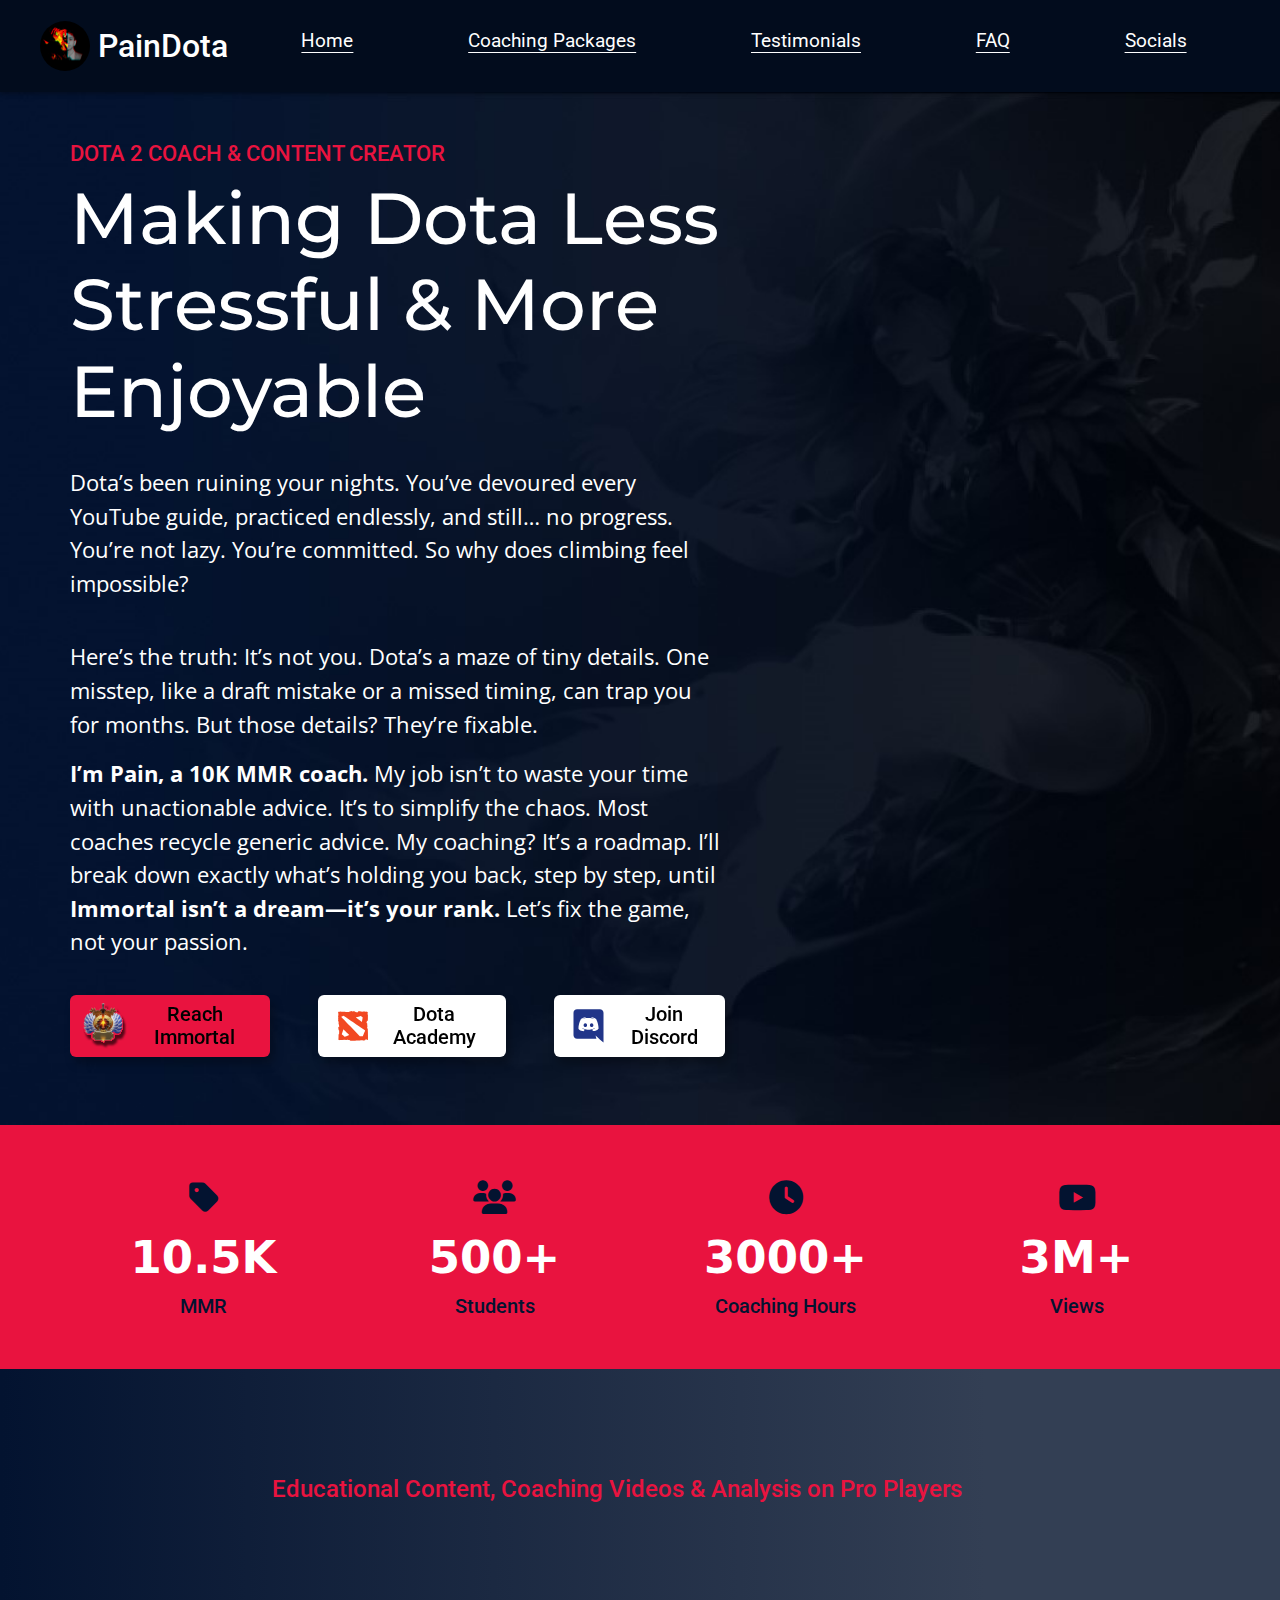
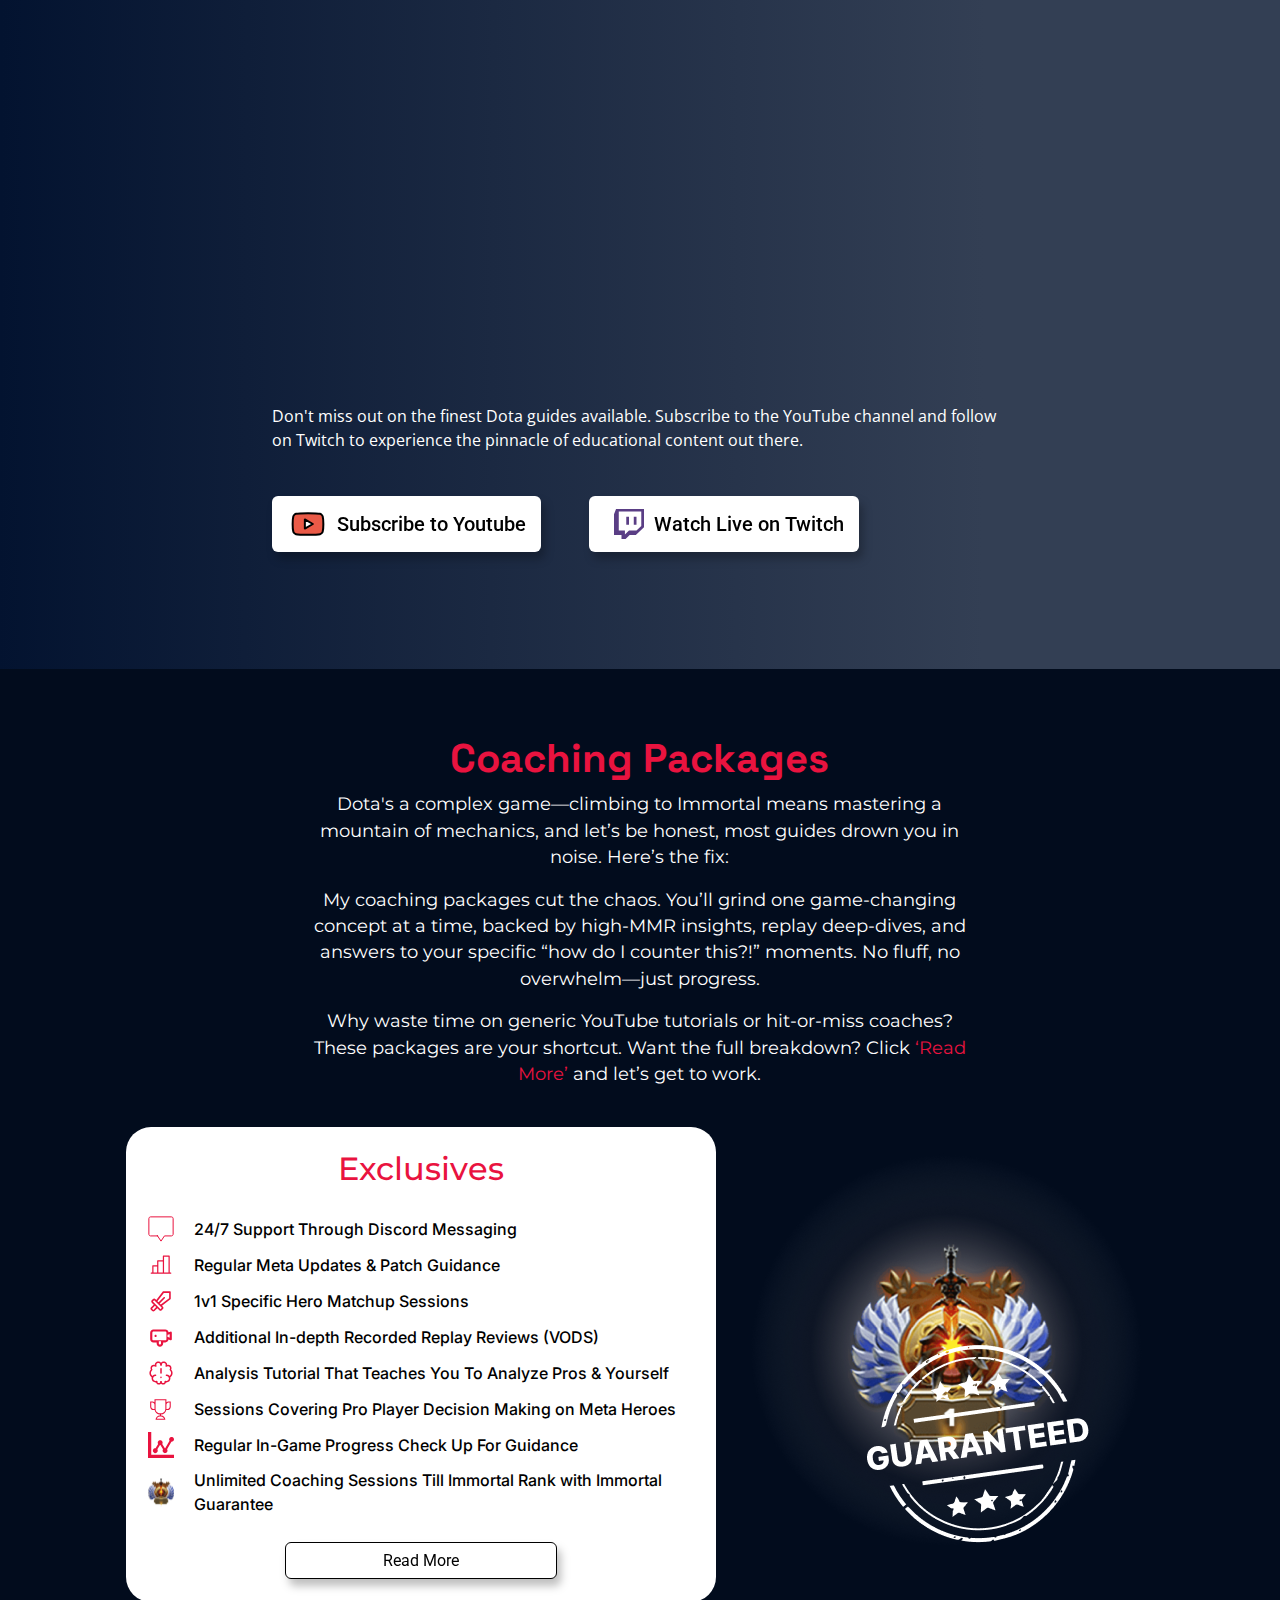
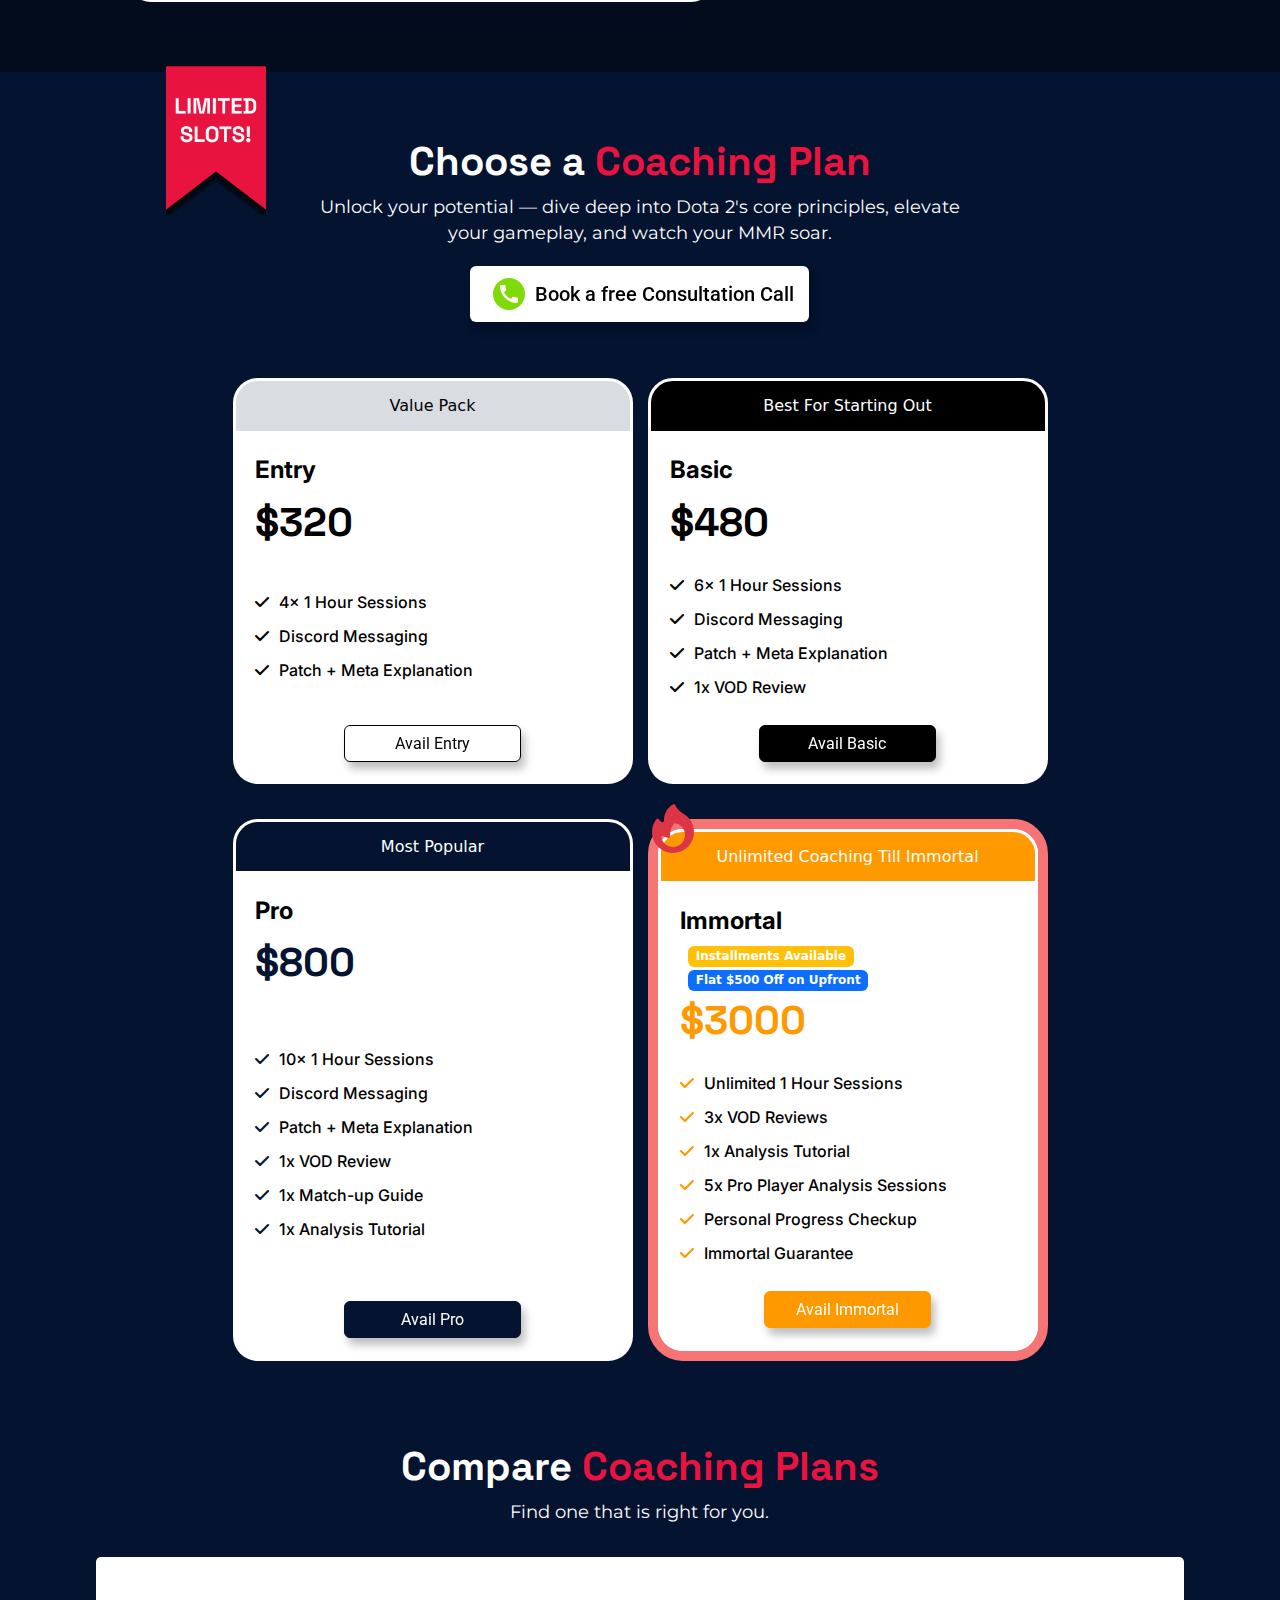
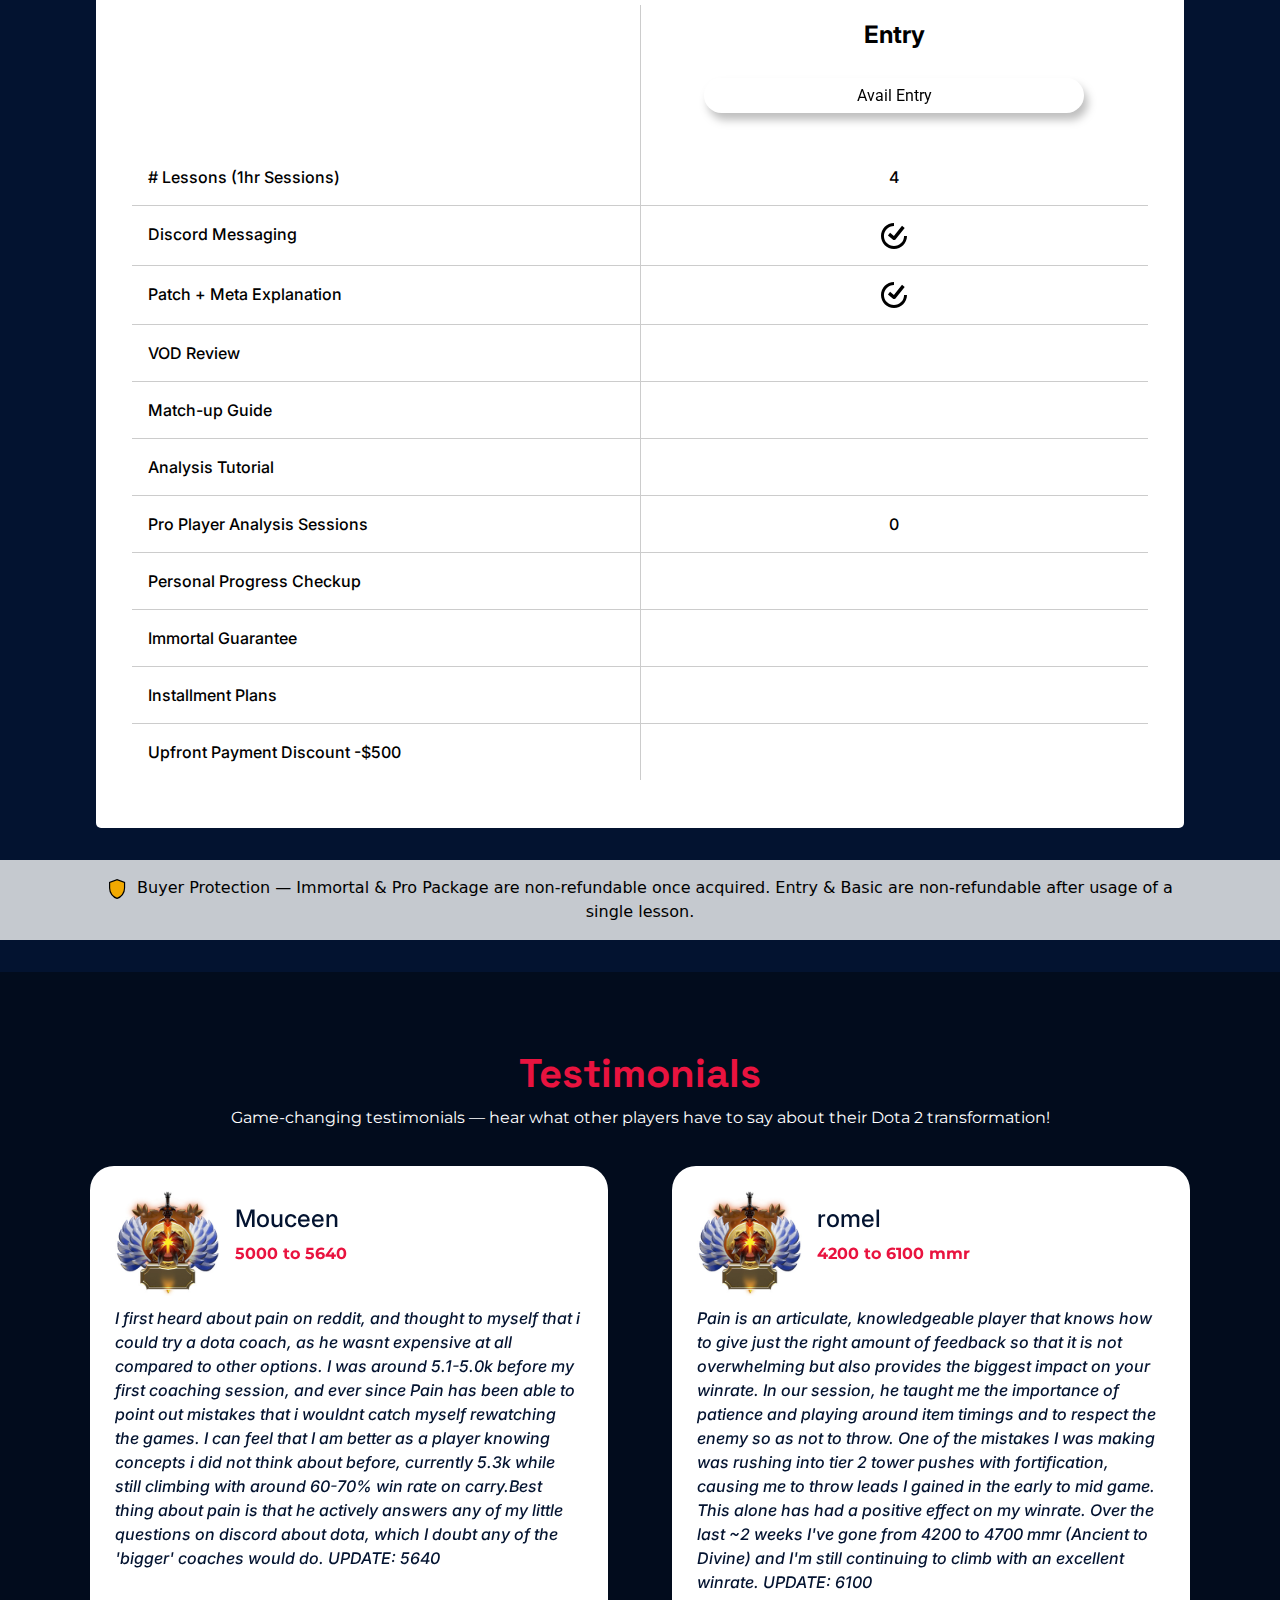
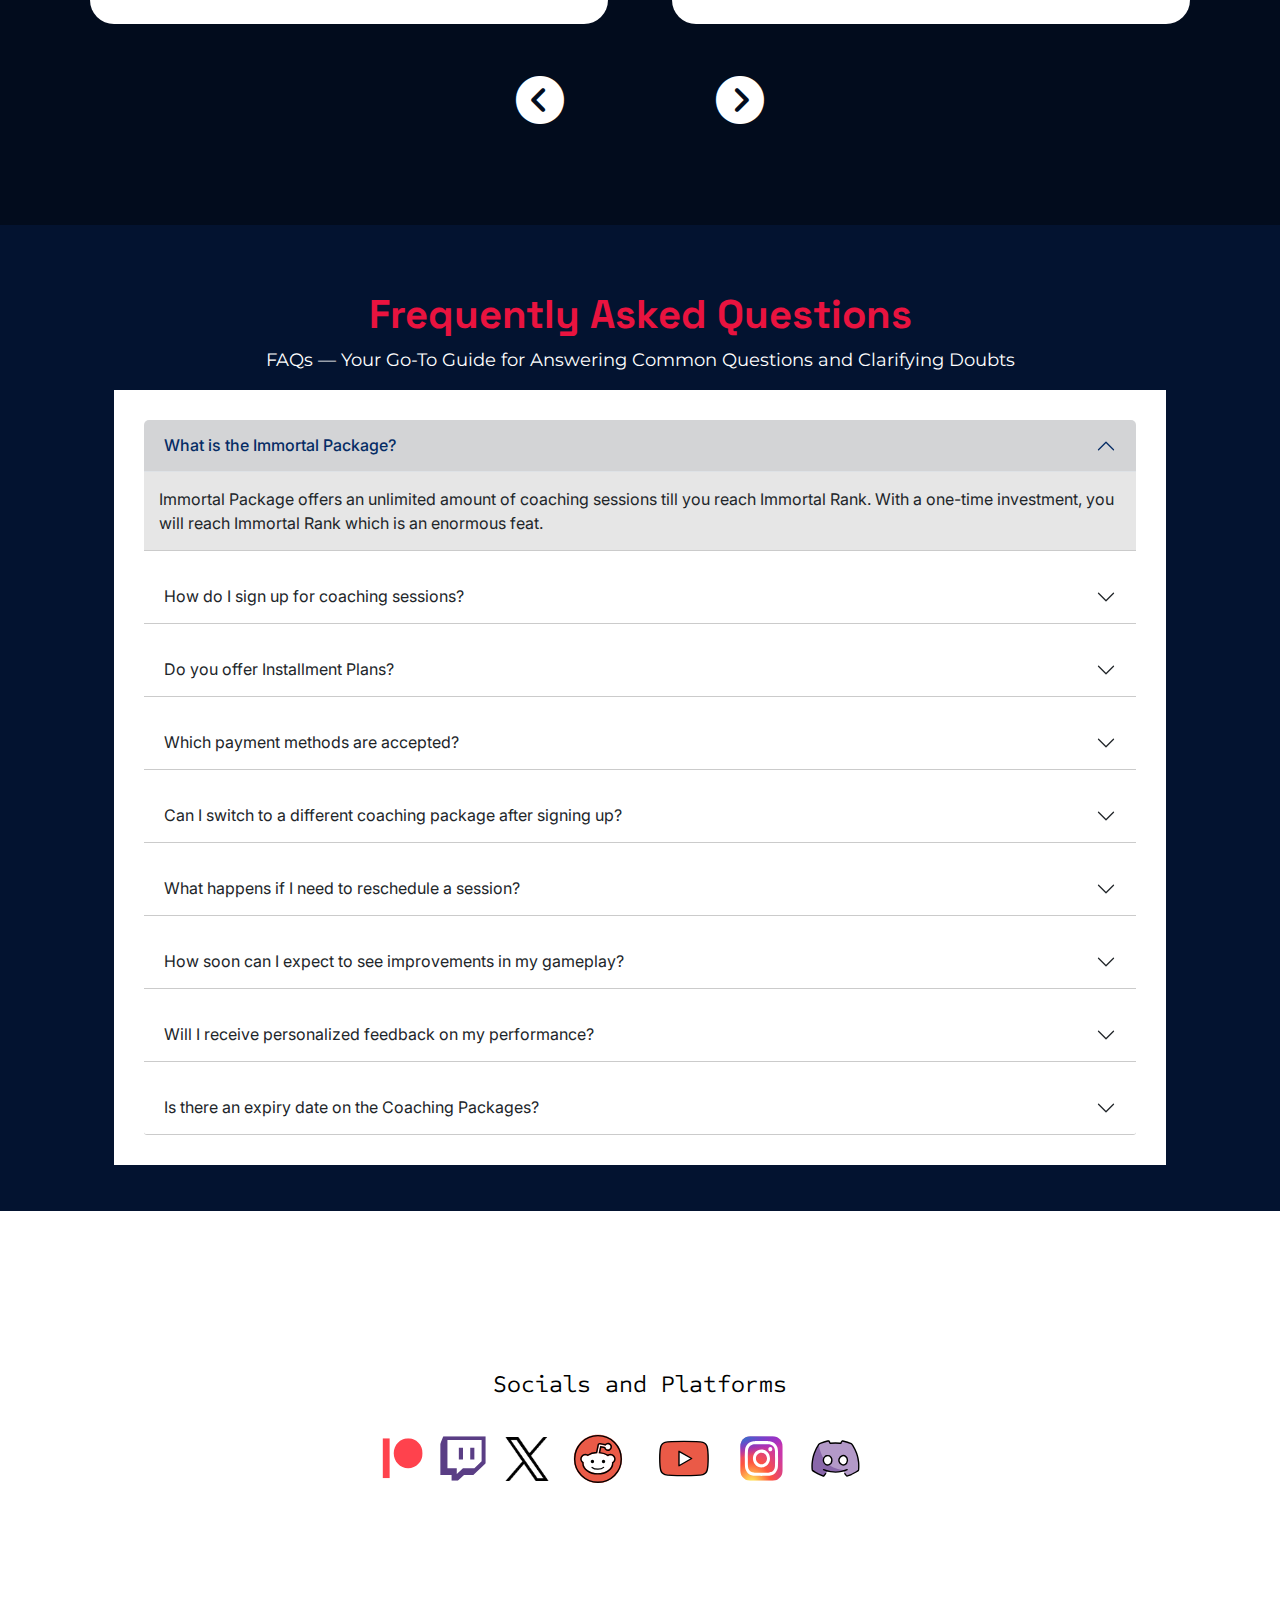
<file: index.html>
<!DOCTYPE html>
<html lang="en">

<head>
<!-- Google tag (gtag.js) -->
<script async src="https://www.googletagmanager.com/gtag/js?id=G-C5ECHK75P1"></script>
<script>
  window.dataLayer = window.dataLayer || [];
  function gtag(){dataLayer.push(arguments);}
  gtag('js', new Date());

  gtag('config', 'G-C5ECHK75P1');
</script>
    <meta charset="UTF-8">
    <meta name="viewport" content="width=device-width, initial-scale=1.0">
    <meta http-equiv="X-UA-Compatible" content="ie=edge">
    <title>Pain Dota</title>
    <link rel="icon" type="image/png" href="/images/favicon.png">

    <link href="https://cdn.jsdelivr.net/npm/bootstrap@5.3.3/dist/css/bootstrap.min.css" rel="stylesheet"
        integrity="sha384-QWTKZyjpPEjISv5WaRU9OFeRpok6YctnYmDr5pNlyT2bRjXh0JMhjY6hW+ALEwIH" crossorigin="anonymous">
    <link href="https://cdnjs.cloudflare.com/ajax/libs/font-awesome/6.5.2/css/all.min.css" rel="stylesheet">
    <link rel="stylesheet" href="css/button.css">
    <link rel="stylesheet" href="css/variables.css">
    <link rel="stylesheet" href="css/navbar.css">
    <link rel="stylesheet" href="css/hero.css">
    <link rel="stylesheet" href="css/stats.css">
    <link rel="stylesheet" href="css/video.css">
    <link rel="stylesheet" href="css/coaching-planning.css">
    <link rel="stylesheet" href="css/testimonial.css">
    <link rel="stylesheet" href="css/footer.css">
    <link rel="stylesheet" href="css/card.css">
    <link rel="stylesheet" href="css/comparison-grid.css">
    <link rel="stylesheet" href="css/faq.css">
    <link rel="stylesheet" href="css/main.css">
    <link rel="stylesheet" href="css/fonts.css">
    <link rel="stylesheet" href="css/immortal.css">

    <script src="https://cdn.jsdelivr.net/npm/bootstrap@5.3.3/dist/js/bootstrap.bundle.min.js"
        integrity="sha384-YvpcrYf0tY3lHB60NNkmXc5s9fDVZLESaAA55NDzOxhy9GkcIdslK1eN7N6jIeHz"
        crossorigin="anonymous"></script>

    <script src="js/navbar.js"></script>

    <script src="js/data.js"></script>
    <script src="js/stats.js"></script>
    <script src="js/video.js"></script>
    <script src="js/alert.js"></script>
    <script src="js/faq.js"></script>
    <script src="js/testimonial.js"></script>
    <script src="js/coaching-packages.js"></script>
    <script src="js/comparison-fill.js"></script>
    <script src="js/training-plans.js"></script>
    <script src="js/comparison-grid.js"></script>

    <script defer src="https://cloud.umami.is/script.js"
        data-website-id="62909a14-786a-45e5-a988-2f7b253adde0"></script>
</head>

<body>
    <!-- Alert Box Section -->
    <section id="alert-section">
        <div id="dynamicAlert" class="alert alert-dismissible fade show sale-alert" role="alert" style="display: none;">
            <strong id="dynamicAlertTitle" class="alert-heading">Default Title</strong>
            <span id="dynamicAlertMessage" class="alert-message">Default message goes here.</span>
            <button type="button" class="btn-close" data-bs-dismiss="alert" aria-label="Close"></button>
        </div>
    </section>

    <!-- NAV -->
    <nav class="navbar navbar-expand-lg bg-body-tertiary bg-dark" data-bs-theme="dark">
        <div class="container-fluid p-2">
            <a class="navbar-brand" href="#">
                <img src="images/logo.png" class="logo" alt="PainDota"> PainDota
            </a>
            <button class="navbar-toggler" type="button" data-bs-toggle="collapse"
                data-bs-target="#navbarSupportedContent" aria-controls="navbarSupportedContent" aria-expanded="false"
                aria-label="Toggle navigation">
                <span class="navbar-toggler-icon"></span>
            </button>
            <div class="collapse navbar-collapse" id="navbarSupportedContent">
                <ul class="navbar-nav me-auto mb-2 mb-lg-0">
                    <li class="nav-item">
                        <a class="nav-link" aria-current="page" href="#hero-section"><i class="fas fa-home"></i>
                            Home</a>
                    </li>
                    <li class="nav-item">
                        <a class="nav-link" href="#coaching-section"><i class="fas fa-user-tie"></i> Coaching
                            Packages</a>
                    </li>
                    <!-- <li class="nav-item">
                        <a class="nav-link" href="#training-section"><i class="fas fa-graduation-cap"></i> Training
                            Plans</a>
                    </li> -->
                    <li class="nav-item">
                        <a class="nav-link" href="#testimonial-section"><i class="fas fa-comments"></i> Testimonials</a>
                    </li>
                    <li class="nav-item">
                        <a class="nav-link" href="#faq-section"><i class="fas fa-question-circle"></i> FAQ</a>
                    </li>
                    <li class="nav-item">
                        <a class="nav-link" href="#footer"><i class="fas fa-share-alt"></i> Socials</a>
                    </li>
                </ul>
            </div>
        </div>
    </nav>

    <!-- Hero Section -->
    <section id="hero-section">
        <div class="container">
            <div class="row align-items-center">
                <div class="col-xs-12 col-md-7">
                    <div class="hero-section__text-section">
                        <h2 class="roboto-medium">DOTA 2 COACH & CONTENT CREATOR</h2>
                        <h1 class="montserrat-medium p-0">Making Dota Less Stressful & More Enjoyable</h1>
                        <p class="open-sans-body py-4">

                            Dota’s been ruining your nights. You’ve devoured every YouTube guide, practiced endlessly,
                            and still… no progress.
                            You’re not lazy. You’re committed. So why does climbing feel impossible?

                        </p>
                        <p class="open-sans-body">Here’s the truth: It’s not you. Dota’s a maze of tiny details. One
                            misstep, like a draft mistake or a missed timing, can trap you for months.
                            But those details? They’re fixable.

                        </p>
                        <p class="open-sans-body">

                            <bold class="fw-bold">I’m Pain, a 10K MMR coach.</bold> My job isn’t to waste your time with
                            unactionable advice. It’s to simplify the chaos. Most coaches recycle generic advice. My
                            coaching? It’s a roadmap.

                            I’ll break down exactly what’s holding you back, step by step, until <bold class="fw-bold">
                                Immortal isn’t a dream—it’s your rank. </bold>
                            Let’s fix the game, not your passion.
                        </p>
                        <div class="hero-section__buttons btn-space-bw">
                            <a href="#coaching-packages-section" class="text-decoration-none">
                                <button class="btn-custom btn-immortal">
                                    <div class="btn-custom-icon">
                                        <img src="images/icons/immortal.svg" alt="Teach Icon">
                                    </div>
                                    Reach Immortal
                                </button>
                            </a>
                            <a href="https://www.skool.com/dota-academy-3470" target="_blank"
                                class="text-decoration-none">
                                <button class="btn-custom roboto-regular">
                                    <div class="btn-custom-icon">
                                        <img src="images/icons/simple-icons_dota2.svg" alt="Discord Icon">
                                    </div>
                                    Dota Academy
                                </button>
                            </a>
                            <a href="https://discord.gg/tGK9dve2cD" target="_blank" class="text-decoration-none">
                                <button class="btn-custom roboto-regular">
                                    <div class="btn-custom-icon">
                                        <img src="images/icons/ant-design_discord-filled.svg" alt="Discord Icon">
                                    </div>
                                    Join Discord
                                </button>
                            </a>
                        </div>
                    </div>
                </div>
            </div>
        </div>
    </section>

    <!-- Stats Section -->
    <section id="stats-section">
        <div class="container">
            <div class="row">
                <div class="col-md-3 col-sm-6">
                    <!-- Each stat occupies 3 columns on medium and large screens, and 6 columns on small screens -->
                    <div class="stats-section__stat">
                        <div class="stats-section__stat-icon"><i class="fa fa-tag" aria-hidden="true"></i></div>
                        <div class="stats-section__stat-value roboto-bold" id="mmr"></div>
                        <div class="stats-section__stat-label roboto-medium">MMR</div>
                    </div>
                </div>
                <div class="col-md-3 col-sm-6">
                    <div class="stats-section__stat">
                        <div class="stats-section__stat-icon"><i class="fa fa-users" aria-hidden="true"></i></div>
                        <div class="stats-section__stat-value roboto-bold" id="students"></div>
                        <div class="stats-section__stat-label roboto-medium">Students</div>
                    </div>
                </div>
                <div class="col-md-3 col-sm-6">
                    <div class="stats-section__stat">
                        <div class="stats-section__stat-icon"><i class="fa-solid fa-clock"></i></div>
                        <div class="stats-section__stat-value roboto-bold" id="coaching-hrs"></div>
                        <div class="stats-section__stat-label roboto-medium">Coaching Hours</div>
                    </div>
                </div>
                <div class="col-md-3 col-sm-6">
                    <div class="stats-section__stat">
                        <div class="stats-section__stat-icon"><i class="fa-brands fa-youtube"></i></div>
                        <div class="stats-section__stat-value roboto-bold" id="views"></div>
                        <div class="stats-section__stat-label roboto-medium">Views</div>
                    </div>
                </div>
            </div>
        </div>
    </section>

    <!-- Video Section -->
    <section id="video-section">
        <div class="container">
            <div class="row video-section__text-section py-5">
                <h2 class="roboto-medium col-lg-8 offset-lg-2 py-2">Educational Content, Coaching Videos & Analysis on
                    Pro Players</h2>
                <div class="col-md-8 col-xs-12 video-section__yt-embed col-lg-8 offset-lg-2 iframe-container">
                    <iframe id="youtube-video" src="" title="YouTube video player" frameborder="0"
                        allow="accelerometer; autoplay; clipboard-write; encrypted-media; gyroscope; picture-in-picture; web-share"
                        referrerpolicy="strict-origin-when-cross-origin" allowfullscreen></iframe>
                </div>
                <p class="open-sans-body col-lg-8 offset-lg-2 py-2">Don't miss out on the finest Dota guides available.
                    Subscribe to the YouTube channel and follow on Twitch to experience the pinnacle of educational
                    content out there.</p>
                <div class="hero-section__buttons video-section__buttons  btn-space-bw col-lg-8 offset-lg-2">
                    <a href="https://www.youtube.com/c/paindota" target="_blank" class="text-decoration-none">
                        <button class="btn-custom">
                            <div class="btn-custom-icon">
                                <img src="images/icons/openmoji_youtube.svg" alt="Reddit Icon">
                            </div>
                            Subscribe to Youtube
                        </button>
                    </a>
                    <a href="https://www.twitch.tv/painndota" target="_blank" class="text-decoration-none">
                        <button class="btn-custom">
                            <div class="btn-custom-icon">
                                <img src="images/icons/logos_twitch.svg" alt="Twitch Icon">
                            </div>
                            Watch Live on Twitch
                        </button>
                    </a>
                </div>
            </div>
        </div>
    </section>

    <!-- coaching Section -->
    <section id="coaching-section">
        <div class="container">
            <div class="row coaching-section__row">
                <div class="col-md-8 offset-md-2 coaching-section__description">
                    <h1 class="space-grotesk-notice"><span>Coaching Packages</span></h1>
                    <p class="montserrat-body">Dota's a complex game—climbing to Immortal means mastering a mountain of
                        mechanics,
                        and let’s be honest, most guides drown you in noise. Here’s the fix:</p>
                    <p class="montserrat-body">My coaching packages cut the chaos. You’ll grind one game-changing
                        concept at a time,
                        backed by high-MMR insights, replay deep-dives, and answers to your specific “how do I counter
                        this?!” moments. No fluff, no overwhelm—just progress.
                    </p>
                    <p class="montserrat-body">Why waste time on generic YouTube tutorials or hit-or-miss coaches? These
                        packages are your shortcut.
                        Want the full breakdown? Click <span>‘Read More’</span> and let’s get to work.


                        <!-- <a href="html/coaching.html" target="_blank"><span>read more...</span></a> -->
                    </p>
                </div>
            </div>

            <div class="row py-4">
                <div class="col-md-7">
                    <div class="coaching-card inter-body-medium coaching-card">
                        <h2 class="montserrat-medium" id="services-heading"><span>Exclusives</span></h2>
                        <ul>
                            <li>
                                <img src="images/icons/exclusives/teenyicons_message-outline.svg" alt="Teach Icon">
                                <span>24/7 Support Through Discord Messaging</span>
                            </li>
                            <li>
                                <img src="images/icons/exclusives/ph_chart-bar-light.svg" alt="Teach Icon">
                                <span>Regular Meta Updates & Patch Guidance</span>
                            </li>
                            <li>
                                <img src="images/icons/exclusives/ph_sword.svg" alt="Teach Icon">
                                <span>1v1 Specific Hero Matchup Sessions</span>
                            </li>
                            <li>
                                <img src="images/icons/exclusives/typcn_video-outline.svg" alt="Teach Icon">
                                <span>Additional In-depth Recorded Replay Reviews (VODS)</span>
                            </li>
                            <li>
                                <img src="images/icons/exclusives/iconoir_brain-warning.svg" alt="Teach Icon">
                                <span>Analysis Tutorial That Teaches You To Analyze Pros & Yourself</span>
                            </li>
                            <li>
                                <img src="images/icons/exclusives/mdi-light_trophy.svg" alt="Teach Icon">
                                <span> Sessions Covering Pro Player Decision Making on Meta Heroes </span>
                            </li>
                            <li>
                                <img src="images/icons/exclusives/icomoon-free_stats-dots.svg" alt="Teach Icon">
                                <span>Regular In-Game Progress Check Up For Guidance</span>
                            </li>
                            <li>
                                <img src="images/icons/exclusives/immortal.svg" alt="Teach Icon">
                                <span>Unlimited Coaching Sessions Till Immortal Rank with Immortal Guarantee</span>
                            </li>
                        </ul>

                        <a href="html/coaching.html" target="_blank" class="text-decoration-none">
                            <div class="coaching-card__button-container">
                                <button class="btn-custom">Read More</button>
                            </div>
                        </a>

                    </div>
                </div>
                <div class="col-md-5">
                    <div class="coaching-section__guarantee-section vertical-center">
                        <img src="images/badges/immortal-guaranteed.png">
                        <div class="coaching-section__guarantee-description">
                        </div>
                    </div>
                </div>
            </div>
    </section>

    <!-- coaching packages Section -->
    <Section id="coaching-packages-section">
        <div class="'ribbon-contain">
            <div class="ribbon"></div>
        </div>
        <div class="container">
            <div class="row coaching-section__row hero-section__buttons">
                <div class="col-md-8 offset-md-2 coaching-section__description">
                    <h1 class="space-grotesk-notice">Choose a <span>Coaching Plan</span></h1>
                    <p class="montserrat-body">Unlock your potential — dive deep into Dota 2's core principles, elevate
                        your gameplay, and watch your MMR soar.
                        <br><a href="https://calendly.com/paindotafree/30min" target="_blank" class="text-decoration-none">
                            <button class="btn-custom roboto-regular">
                                <div class="btn-custom-icon">
                                    <img src="images/icons/ic_baseline-call.svg" alt="Discord Icon">
                                </div>
                                Book a free Consultation Call
                            </button>
                        </a>
                    </p>

                </div>
            </div>

            <div class="row justify-content-center">
                <div class="custom-col col-md-6 col-xxl-3 col-sm-6" id="coaching-entry"></div>
                <div class="custom-col col-md-6 col-xxl-3 col-sm-6" id="coaching-basic"></div>
                <div class="custom-col col-md-6 col-xxl-3 col-sm-6" id="coaching-pro"></div>
                <div class="custom-col col-md-6 col-xxl-3 col-sm-6 popular" id="coaching-immortal"></div>
                <!-- <div class="custom-col col-md-6 col-xxl-3 col-sm-6 popular-2" id="coaching-immortal-plus"></div> -->
            </div>

        </div>
    </Section>

    <section id="comparison-grid">
        <div class="container">
            <!-- Description Section -->
            <div class="row coaching-section__row">
                <div class="col-md-8 offset-md-2 coaching-section__description">
                    <h1 class="space-grotesk-notice">Compare <span>Coaching Plans</span></h1>
                    <p class="montserrat-body">Find one that is right for you.</p>
                </div>
            </div>

            <div class="row d-xl-none mb-3">
                <div class="col">
                    <select id="plan-selector" class="form-select">
                        <option value="coaching-card--entry" selected>Entry</option>
                        <option value="coaching-card--basic">Basic</option>
                        <option value="coaching-card--pro">Pro</option>
                        <option value="coaching-card--immortal">Immortal</option>
                        <!-- <option value="coaching-card--immortal-plus">Immortal Plus</option> -->
                    </select>
                </div>
            </div>

            <!-- Comparison Grid -->
            <div class="comparison-grid p-5 mt-3 mb-3 inter-body-medium">
                <!-- Header Row (Dynamically generated) -->
                <div class="row d-flex justify-content-between text-center" id="header-row"></div>

                <!-- Feature Rows (Dynamically generated) -->
                <div id="feature-rows"></div>
            </div>
        </div>
    </section>




    <!-- buyer-protection section -->
    <section id="buyer-protection">
        <div class="protection-content">
            <p><img src="images/icons/shield.svg" alt="Teach Icon">Buyer Protection — Immortal & Pro Package are
                non-refundable once acquired. Entry & Basic are
                non-refundable after usage of a single lesson.</p>
        </div>
    </section>

    <!-- training section     -->
    <!-- <section id="training-section">
        <div class="container">
            <div class="row coaching-section__row">
                <div class="col-md-8 offset-md-2 coaching-section__description">
                    <h1 class="space-grotesk-notice"><span>Training Plans</span></h1>
                    <p class="montserrat-body">I will extensively research your DotA history and create a personalized
                        practice plan that will teach you the concepts to get to immortal. The service and advice
                        provided is 100% customized to you, your gameplay, and your hero pool. The Practice Plan will be
                        documented and is different from coaching. Use the <span>“What is a Training Plan”</span> Button
                        for more
                        details.
                    </p>
                </div>
            </div>

            <div class="row py-4">
                <div class="col-md-7 custom-col">
                    <div class="coaching-card inter-body-medium">
                        <h2 class="montserrat-medium" id="services-heading"><span>Services</span></h2>
                        <ul class="procedure">
                            <li>
                                <span>Provide Dotabuff profile + weekly availability + and behavior score </span>
                            </li>
                            <li>
                                <span>I Analyze replays, match history, and hero pool</span>
                            </li>
                            <li>
                                <span>Get a personalized practice plan targeting weaknesses</span>
                            </li>
                        </ul>

                        <ul>
                            <li>
                                <img src="images/icons/exclusives/icomoon-free_stats-dots.svg" alt="Teach Icon">
                                <span>Comprehensive Player Analysis Explaining Game Ruining Mistakes </span>
                            </li>
                            <li>
                                <img src="images/icons/exclusives/octicon_goal-16.svg" alt="Teach Icon">
                                <span>Personalized Practice Routines To Overcome The Mistakes</span>
                            </li>
                            <li>
                                <img src="images/icons/exclusives/teenyicons_message-outline.svg" alt="Teach Icon">
                                <span>24/7 Support Through Discord Messaging</span>
                            </li>
                            <li>
                                <img src="images/icons/exclusives/mdi-light_trophy.svg" alt="Teach Icon">
                                <span>Additional Practice Plan Upon Gaining 1000 MMR</span>
                            </li>
                            <li>
                                <img src="images/icons/exclusives/immortal.svg" alt="Teach Icon">
                                <span>Unlimited Practice Plans Till Immortal Rank with Immortal Guarantee.</span>
                            </li>
                        </ul>

                        <a href="html/planning.html" target="_blank" class="text-decoration-none">
                            <div class="coaching-card__button-container">
                                <button class="btn-custom">What is a Training Plan?</button>
                            </div>
                        </a>

                    </div>
                </div>
                <div class="col-md-5">
                    <div class="coaching-section__guarantee-section vertical-center">
                        <img src="images/badges/immortal-guaranteed.png">
                        <div class="coaching-section__guarantee-description">
                        </div>
                    </div>
                </div>
            </div>
    </section> -->

    <!-- training plans section -->
    <!-- <section id="training-plans-section">
        <div class="ribbon"></div>
        <div class="container">
            <div class="row coaching-section__row">
                <div class="col-md-6 offset-md-3 coaching-section__description">
                    <h1 class="space-grotesk-notice">Choose a <span>Training Plan</span></h1>
                    <p class="montserrat-body">For Carry Players — The service and advice provided is 100%
                        customized to you, your game-play, and your hero pool.</p>
                </div>
            </div>

            <div class="row">
                <div class="custom-col col-md-4 col-sm-6" id="planning-entry"></div>
                <div class="custom-col col-md-4 col-sm-6" id="planning-basic"></div>
                <div class="custom-col col-md-4 col-sm-12" id="planning-pro"></div>
            </div>
        </div>
    </section> -->

    <!-- buyer-protection section -->
    <!-- <section id="buyer-protection">
        <div class="protection-content">
            <p><img src="images/icons/shield.svg" alt="Teach Icon">Buyer Protection — Guaranteed Refund during the
                first 10 days in case of dissatisfaction</p>
        </div>
    </section> -->
    <!-- testimonial section -->
    <section id="testimonial-section">
        <div class="container">
            <div class="row">
                <h1 class="space-grotesk-notice"><span>Testimonials</span></h1>
                <p class="montserrat-body">Game-changing testimonials — hear what other players have to say about their
                    Dota 2 transformation!
                </p>
            </div>

            <div id="carousel" class="carousel slide">
                <div class="carousel-inner"></div>
                <div class="carousel-buttons">
                    <button class="carousel-button" type="button" data-bs-target="#carousel" data-bs-slide="prev">
                        <i class="fas fa-chevron-circle-left" aria-hidden="true"></i>
                    </button>
                    <button class="carousel-button" type="button" data-bs-target="#carousel" data-bs-slide="next">
                        <i class="fas fa-chevron-circle-right" aria-hidden="true"></i>
                    </button>
                </div>



            </div>
        </div>
    </section>

    <!-- faq section -->
    <section id="faq-section">
        <div class="container">
            <div class="row coaching-section__row">
                <div class="coaching-section__description">
                    <h1 class="space-grotesk-notice"><span>Frequently Asked Questions</span></h1>
                    <p class="montserrat-body">FAQs — Your Go-To Guide for Answering Common Questions and Clarifying
                        Doubts</p>
                </div>
            </div>
            <div class="row">
                <div class="accordion inter-body-regular" id="faq-accordion">
                    <!-- Accordion items will be inserted here -->
                </div>
            </div>
        </div>
    </section>

    <footer id="footer">
        <h2 class="sometype-mono-regular">Socials and Platforms</h2>
        <div class="footer-icons">
            <a href="https://www.patreon.com/paindota" target="_blank">
                <img src="images/icons/socials/logos_patreon.svg" alt="Patreon Icon">
            </a>
            <a href="https://www.twitch.tv/painndota" target="_blank">
                <img src="images/icons/socials/logos_twitch.svg" alt="Twitch Icon">
            </a>
            <a href="https://twitter.com/PainnDota" target="_blank">
                <img src="images/icons/socials/devicon_twitter.png" alt="Twitter Icon">
            </a>
            <a href="https://www.reddit.com/u/pain322" target="_blank">
                <img src="images/icons/socials/openmoji_reddit.svg" alt="Reddit Icon">
            </a>
            <a href="https://www.youtube.com/c/paindota" target="_blank">
                <img src="images/icons/socials/openmoji_youtube.svg" alt="YouTube Icon">
            </a>
            <a href="https://www.instagram.com" target="_blank">
                <img src="images/icons/socials/skill-icons_instagram.svg" alt="Instagram Icon">
            </a>
            <a href="https://discord.gg/tGK9dve2cD" target="_blank">
                <img src="images/icons/socials/openmoji_discord.svg" alt="Discord Icon">
            </a>
        </div>

    </footer>
</body>

</html>
</file>
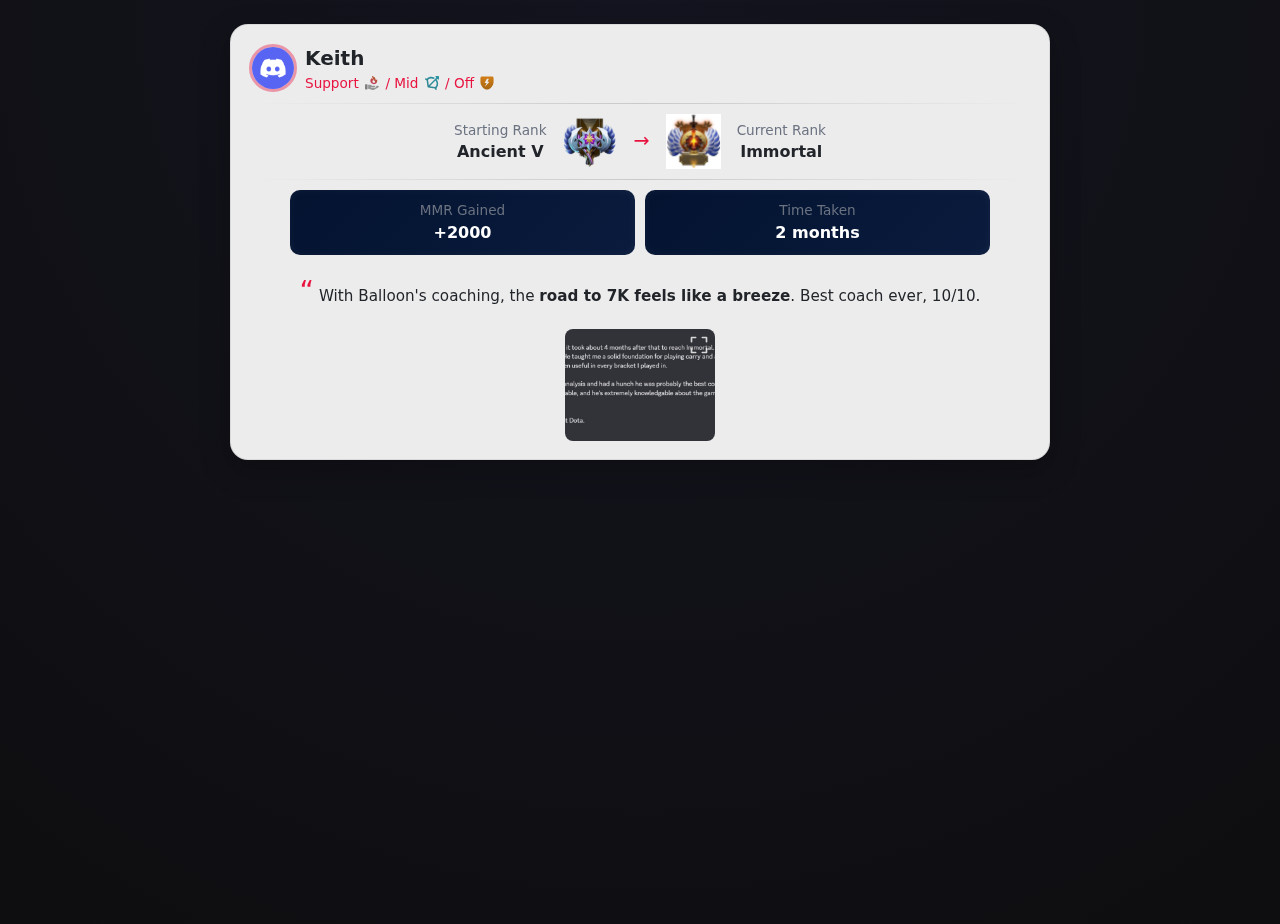
<file: test.html>
<!DOCTYPE html>
<html lang="en">

<head>
<meta charset="UTF-8">
<meta name="viewport" content="width=device-width, initial-scale=1.0">
<title>Rank Card</title>

<link href="https://cdn.jsdelivr.net/npm/bootstrap@5.3.3/dist/css/bootstrap.min.css" rel="stylesheet">

<style>
body {
    background: radial-gradient(circle at top, #141420, #0e0e10);
    min-height: 100vh;
}

/* CARD */
.rank-card {
    max-width: 820px;
    margin: auto;
    border-radius: 18px;
    padding: 18px;

    background: rgba(255, 255, 255, 0.92);
    backdrop-filter: blur(10px);

    border: 1px solid rgba(0,0,0,0.08);
    box-shadow: 0 10px 30px rgba(0,0,0,0.25);

    transition: transform 0.2s ease, box-shadow 0.2s ease;
}

.rank-card:hover {
    transform: translateY(-2px);
    box-shadow: 0 15px 40px rgba(0,0,0,0.35);
}

/* TEXT */
.name-text { font-size: 1.25rem; font-weight: 600; }
.sub-text { font-size: 0.85rem; color: #6b7280; }
.rank-text { font-size: 1rem; font-weight: 700; }

.text-accent { color: #E9133F; }

/* PFP */
.pfp {
    width: 48px;
    height: 48px;
    border-radius: 50%;
    object-fit: cover;
    border: 3px solid rgba(233,19,63,0.4);
}

/* ROLE ICON */
.role-icon {
    width: 14px;
    height: 14px;
    margin: 0 2px;
    vertical-align: -2px;
}

/* RANK ICON */
.rank-icon {
    width: 55px;
}

/* ARROW */
.arrow {
    font-size: 1.2rem;
    color: #E9133F;
}

/* DIVIDER */
.soft-divider {
    height: 1px;
    background: linear-gradient(to right, transparent, rgba(0,0,0,0.15), transparent);
    margin: 10px 0;
}

/* STATS */
.stats-wrapper {
    display: flex;
    gap: 10px;
    max-width: 700px;
    margin: auto;
}

.stats-block {
    flex: 1;
    background: linear-gradient(135deg, #031330, #0a1b3d);
    border-radius: 10px;
    padding: 10px;
    text-align: center;
    color: white;
    box-shadow: inset 0 0 10px rgba(255,255,255,0.05);
}

/* QUOTE */
.quote-text {
    font-size: 0.95rem;
    margin-top: 10px;
}

/* IMAGE */
.preview-wrapper {
    position: relative;
    display: inline-block;
}

.preview-img {
    width: 150px;
    aspect-ratio: 4/3;
    object-fit: cover;
    border-radius: 8px;
    cursor: pointer;
    transition: transform 0.2s ease;
}

.preview-img:hover {
    transform: scale(1.03);
}

.zoom-overlay {
    position: absolute;
    top: 6px;
    right: 6px;
    width: 20px;
    height: 20px;
    opacity: 0.8;
}
</style>
</head>

<body>

<div class="container my-4">

<div class="rank-card">

    <!-- HEADER -->
    <div class="d-flex justify-content-between align-items-center">

        <div class="d-flex align-items-center gap-2">
            <img src="images/reviews/pfp/1.png" class="pfp">

            <div>
                <div class="name-text">Keith</div>
                <div class="text-accent sub-text">
                    Support
                    <img src="images/badges/roles/support.svg" class="role-icon">
                    / Mid
                    <img src="images/badges/roles/midlane.svg" class="role-icon">
                    / Off
                    <img src="images/badges/roles/offlane.svg" class="role-icon">
                </div>
            </div>
        </div>

    </div>

    <div class="soft-divider"></div>

    <!-- RANK -->
    <div class="d-flex justify-content-center align-items-center gap-3">

        <div class="text-end text-center">
            <div class="sub-text">Starting Rank</div>
            <div class="rank-text">Ancient V</div>
        </div>

        <img src="images/badges/ranks/ancient.svg" class="rank-icon">

        <div class="arrow">→</div>

        <img src="images/badges/ranks/immortal.svg" class="rank-icon">

        <div class="text-start text-center">
            <div class="sub-text">Current Rank</div>
            <div class="rank-text">Immortal</div>
        </div>

    </div>

    <div class="soft-divider"></div>

    <!-- STATS -->
    <div class="stats-wrapper">

        <div class="stats-block">
            <div class="sub-text">MMR Gained</div>
            <div class="fw-bold">+2000</div>
        </div>

        <div class="stats-block">
            <div class="sub-text">Time Taken</div>
            <div class="fw-bold">2 months</div>
        </div>

    </div>

    <!-- QUOTE -->
    <div class="quote-text text-center mt-3">
        <span class="text-accent fs-3">“</span>
        With Balloon's coaching, the <b>road to 7K feels like a breeze</b>.
        Best coach ever, 10/10.
    </div>

    <!-- IMAGE -->
    <div class="text-center mt-3">

        <div class="preview-wrapper">
            <img src="images/reviews/ss/1.jpeg"
                 class="preview-img"
                 onclick="openImage(this.src)">
            <img src="images/icons/uil_focus.svg" class="zoom-overlay">
        </div>

    </div>

</div>
</div>

<!-- MODAL -->
<div class="modal fade" id="imageModal" tabindex="-1">
<div class="modal-dialog modal-dialog-centered modal-lg">
    <div class="modal-content bg-dark border-0">
        <div class="modal-body text-center p-2">
            <img id="modalImage" class="img-fluid rounded">
        </div>
    </div>
</div>
</div>

<script src="https://cdn.jsdelivr.net/npm/bootstrap@5.3.3/dist/js/bootstrap.bundle.min.js"></script>

<script>
function openImage(src) {
    document.getElementById("modalImage").src = src;
    new bootstrap.Modal(document.getElementById('imageModal')).show();
}
</script>

</body>
</html>
</file>
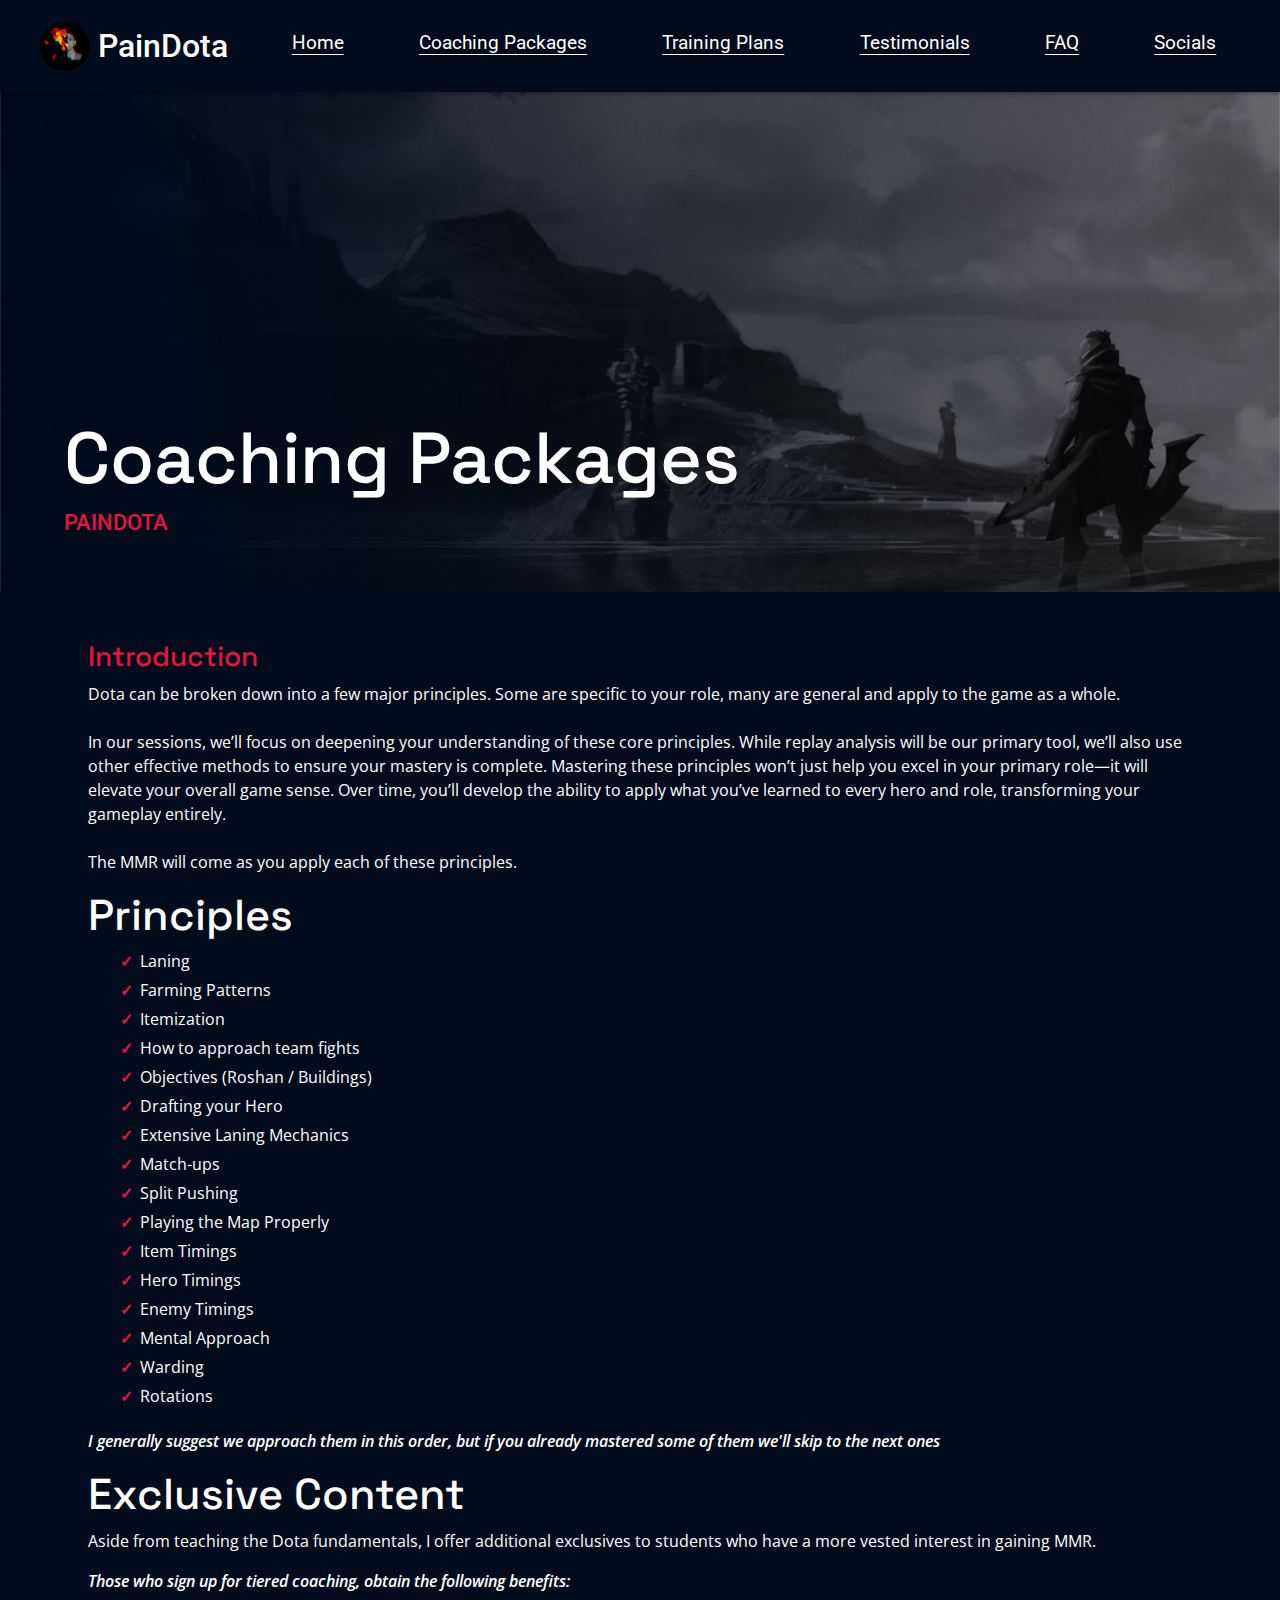
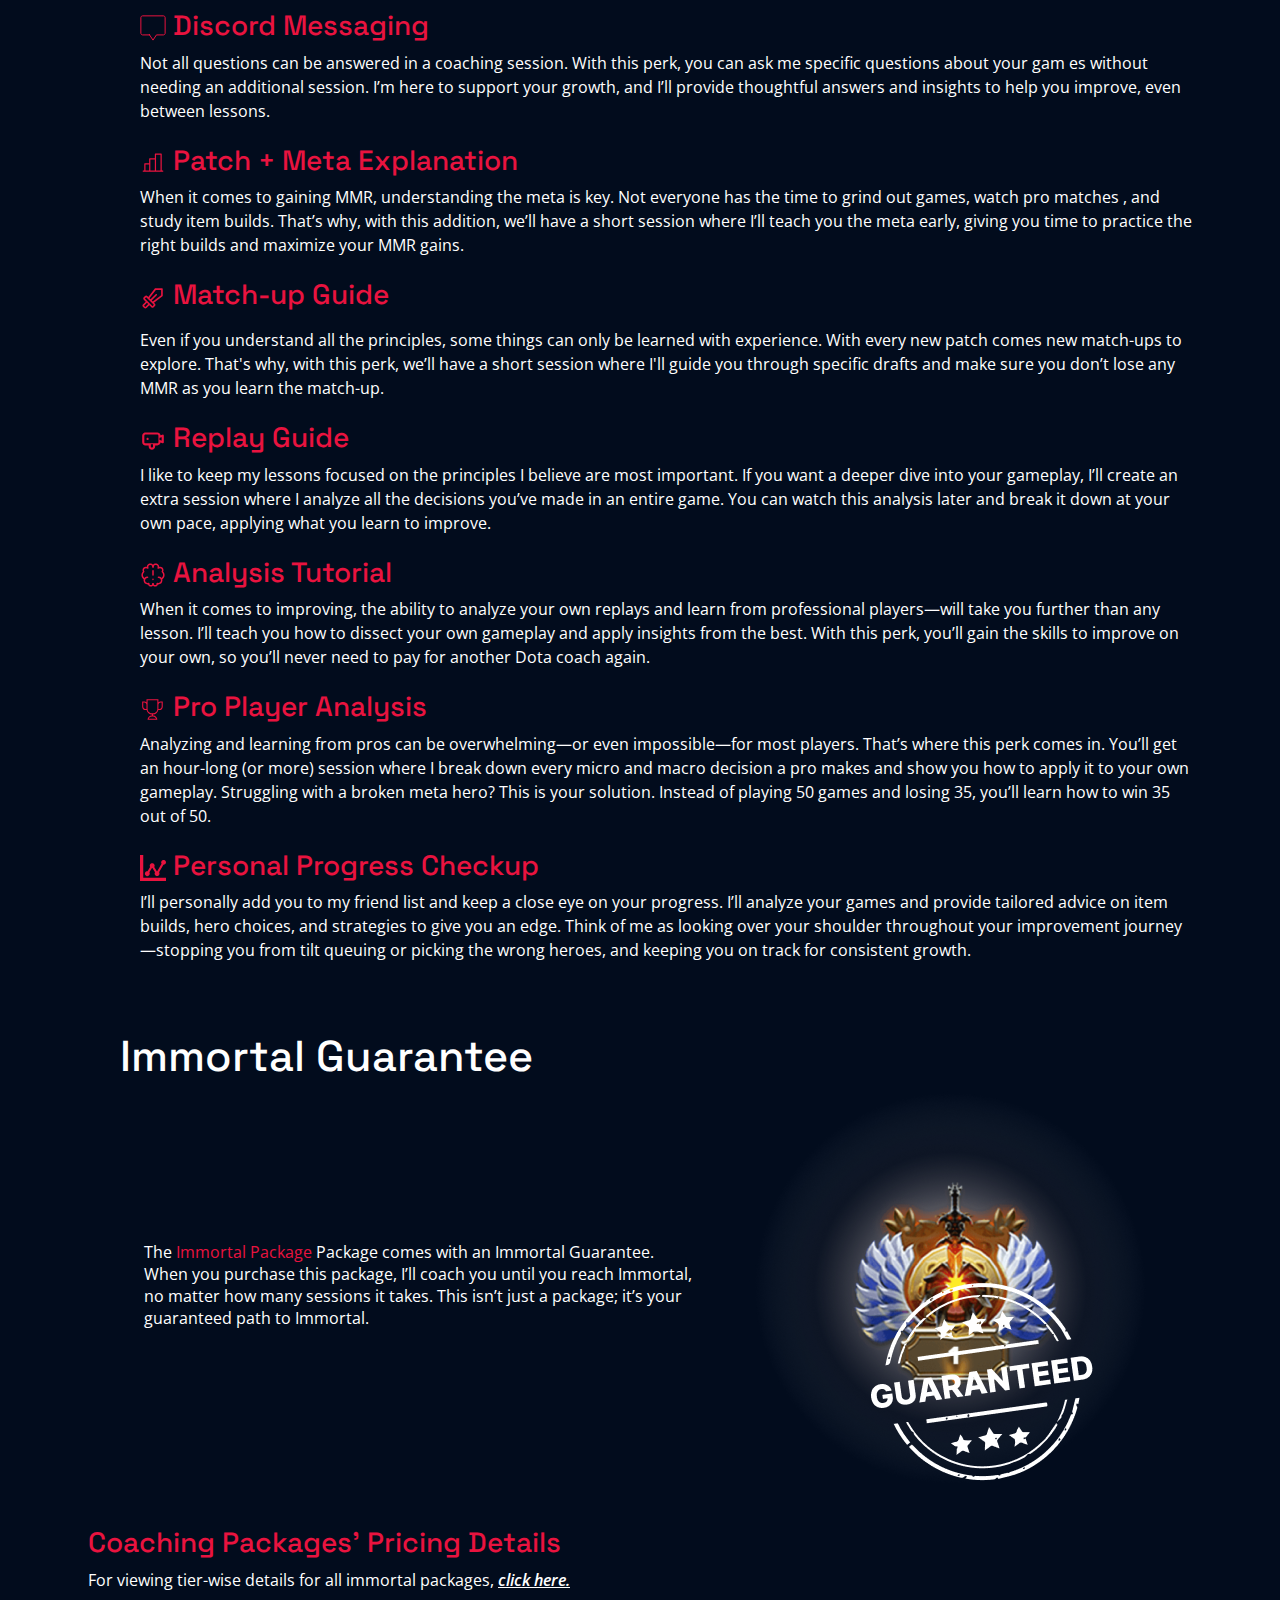
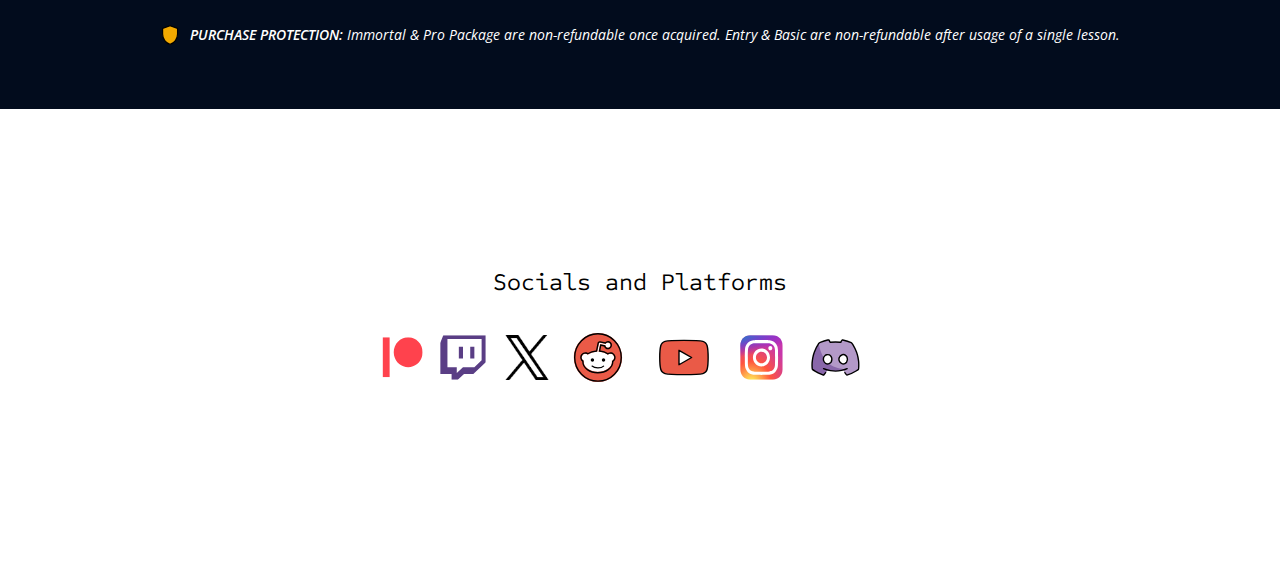
<file: html/coaching.html>
<!DOCTYPE html>
<html lang="en">

<head>
<!-- Google tag (gtag.js) -->
<script async src="https://www.googletagmanager.com/gtag/js?id=G-C5ECHK75P1"></script>
<script>
  window.dataLayer = window.dataLayer || [];
  function gtag(){dataLayer.push(arguments);}
  gtag('js', new Date());

  gtag('config', 'G-C5ECHK75P1');
</script>
    <meta charset="UTF-8">
    <meta name="viewport" content="width=device-width, initial-scale=1.0">
    <meta http-equiv="X-UA-Compatible" content="ie=edge">
    <title>Coaching Packages</title>
    <link rel="icon" type="image/png" href="/images/favicon.png">
    
    <link href="https://cdn.jsdelivr.net/npm/bootstrap@5.3.3/dist/css/bootstrap.min.css" rel="stylesheet"
        integrity="sha384-QWTKZyjpPEjISv5WaRU9OFeRpok6YctnYmDr5pNlyT2bRjXh0JMhjY6hW+ALEwIH" crossorigin="anonymous">
    <link href="https://cdnjs.cloudflare.com/ajax/libs/font-awesome/6.5.2/css/all.min.css" rel="stylesheet">
    <link rel="stylesheet" href="../css/main.css">
    <link rel="stylesheet" href="../css/button.css">
    <link rel="stylesheet" href="../css/variables.css">
    <link rel="stylesheet" href="../css/navbar.css">
    <link rel="stylesheet" href="../css/hero.css">
    <link rel="stylesheet" href="../css/footer.css">
    <link rel="stylesheet" href="../css/fonts.css">
    <link rel="stylesheet" href="../css/immortal.css">
    <link rel="stylesheet" href="../css/info.css">

    <script src="https://cdn.jsdelivr.net/npm/bootstrap@5.3.3/dist/js/bootstrap.bundle.min.js"
        integrity="sha384-YvpcrYf0tY3lHB60NNkmXc5s9fDVZLESaAA55NDzOxhy9GkcIdslK1eN7N6jIeHz"
        crossorigin="anonymous"></script>

    <script src="../js/navbar.js"></script>
    <script src="../js/testimonial.js"></script>
    <script defer src="https://cloud.umami.is/script.js" data-website-id="62909a14-786a-45e5-a988-2f7b253adde0"></script>
</head>

<body>
    <!-- NAV -->
    <nav class="navbar navbar-expand-lg bg-body-tertiary bg-dark" data-bs-theme="dark">
        <div class="container-fluid p-2">
            <a class="navbar-brand" href="#">
                <img src="../images/logo.png" class="logo" alt="PainDota"> PainDota
            </a>
            <button class="navbar-toggler" type="button" data-bs-toggle="collapse"
                data-bs-target="#navbarSupportedContent" aria-controls="navbarSupportedContent" aria-expanded="false"
                aria-label="Toggle navigation">
                <span class="navbar-toggler-icon"></span>
            </button>
            <div class="collapse navbar-collapse" id="navbarSupportedContent">
                <ul class="navbar-nav me-auto mb-2 mb-lg-0">
                    <li class="nav-item">
                        <a class="nav-link" target="_blank" aria-current="page" href="../index.html#hero-section"><i class="fas fa-home"></i>
                            Home</a>
                    </li>
                    <li class="nav-item">
                        <a class="nav-link" target="_blank" href="../index.html#coaching-section"><i class="fas fa-user-tie"></i> Coaching
                            Packages</a>
                    </li>
                    <li class="nav-item">
                        <a class="nav-link" target="_blank" href="../index.html#training-section"><i class="fas fa-graduation-cap"></i> Training
                            Plans</a>
                    </li>
                    <li class="nav-item">
                        <a class="nav-link" target="_blank" href="../index.html#testimonial-section"><i class="fas fa-comments"></i> Testimonials</a>
                    </li>
                    <li class="nav-item">
                        <a class="nav-link" target="_blank" href="../index.html#faq-section"><i class="fas fa-question-circle"></i> FAQ</a>
                    </li>
                    <li class="nav-item">
                        <a class="nav-link" target="_blank" href="../index.html#footer"><i class="fas fa-share-alt"></i> Socials</a>
                    </li>
                </ul>
            </div>
        </div>
    </nav>

    <!-- Hero Section -->
    <section id="hero-section" class="coaching">
        <div class="custom-container">
            <div class="row">
                <div class="col-xs-12">
                    <div class="hero-section__text-section">
                        <h1 class="space-grotesk-heading">Coaching Packages</h1>
                        <h2 class="roboto-medium">PAINDOTA</h2>
                    </div>
                </div>
            </div>
        </div>
    </section>

    <!-- info section -->
    <section id="info-section">
        <div class="container open-sans-body">
            <h3 class="space-grotesk-secondary-heading"><span>Introduction</span></h3>
            <p class="open-sans-body">Dota can be broken down into a few major principles. Some are specific to your role, many are general and apply to the game as a whole. <br><br>
                 In our sessions, we’ll focus on deepening your understanding of these core principles. 
                While replay analysis will be our primary tool, we’ll also use other effective methods to ensure your mastery is complete. 
                Mastering these principles won’t just help you excel in your primary role—it will elevate your overall game sense. 
                Over time, you’ll develop the ability to apply what you’ve learned to every hero and role, transforming your gameplay entirely.<br><br>
                The MMR will come as you apply each of these principles.</p>
            <h2 class="space-grotesk-secondary-heading">Principles</h2>
            <div class="principles">
                <ul class="open-sans-body">
                    <li>Laning</li>
                    <li>Farming Patterns</li>
                    <li>Itemization</li>
                    <li>How to approach team fights</li>
                    <li>Objectives (Roshan / Buildings)</li>
                    <li>Drafting your Hero</li>
                    <li>Extensive Laning Mechanics</li>
                    <li>Match-ups</li>
                    <li>Split Pushing</li>
                    <li>Playing the Map Properly</li>
                    <li>Item Timings</li>
                    <li>Hero Timings</li>
                    <li>Enemy Timings</li>
                    <li>Mental Approach</li>
                    <li>Warding </li>
                    <li>Rotations</li>
                </ul>
                <p class="fw-semi-bold fst-italic">I generally suggest we approach them in this order, but if you
                    already
                    mastered some of them we'll skip to the next ones</p>
            </div>
            <div class="exclusives">
                <h2 class="space-grotesk-secondary-heading">Exclusive Content</h2>
                <p class="open-sans-body">Aside from teaching the Dota fundamentals, I offer additional exclusives to students who have a more vested interest in gaining MMR.</p>
                <p class="fw-semi-bold fst-italic">Those who sign up for tiered coaching, obtain the following benefits:</p>
                <ul class="open-sans-body">
                    <li>
                        <h3 class="space-grotesk-secondary-heading"><img
                                src="../images/icons/exclusives/teenyicons_message-outline.svg" alt="Teach Icon">
                            <span>Discord Messaging</span>
                        </h3>
                        <p>Not all questions can be answered in a coaching session. With this perk, you can ask me specific questions about your gam
                        es without needing an additional session. I’m here to support your growth, 
                            and I’ll provide thoughtful answers and insights to help you improve, even between lessons.</p>
                    </li>
                    <li>
                        <h3 class="space-grotesk-secondary-heading"><img
                                src="../images/icons/exclusives/ph_chart-bar-light.svg" alt="Teach Icon">
                            <span>Patch + Meta Explanation</span>
                        </h3>
                         <p>When it comes to gaining MMR, understanding the meta is key. Not everyone has the time to grind out games, watch pro matches
                            , and study item builds. That’s why, with this addition, we’ll have a short session where I’ll teach you the meta early,
                             giving you time to practice the right builds and maximize your MMR gains.</p>
                    </li>
                    <li>
                        <h3 class="space-grotesk-secondary-heading"><img src="../images/icons/exclusives/ph_sword.svg"
                                alt="Teach Icon">
                            <span>Match-up Guide</span>
                        </h3>
                        <p><p>Even if you understand all the principles, some things can only be learned with experience. With every new patch comes new match-ups to explore.
                        That's why, with this perk, we’ll have a short session where I'll guide you through specific drafts and make sure you don’t lose any MMR as you learn the match-up.</p>
                    </li>
                    <li>
                        <h3 class="space-grotesk-secondary-heading"><img
                                src="../images/icons/exclusives/typcn_video-outline.svg" alt="Teach Icon">
                            <span>Replay Guide</span>
                        </h3>
                        <p>I like to keep my lessons focused on the principles I believe are most important. 
                            If you want a deeper dive into your gameplay, I’ll create an extra session where I analyze all the decisions you’ve made in an entire game. 
                            You can watch this analysis later and break it down at your own pace, applying what you learn to improve.</p>
                    </li>
                    <li>
                        <h3 class="space-grotesk-secondary-heading"><img
                                src="../images/icons/exclusives/iconoir_brain-warning.svg" alt="Teach Icon">
                            <span>Analysis Tutorial</span>
                        </h3>
                        <p>When it comes to improving, the ability to analyze your own replays and learn from professional players—will take you further than any lesson.
                            I’ll teach you how to dissect your own gameplay and apply insights from the best. 
With this perk, you’ll gain the skills to improve on your own, so you’ll never need to pay for another Dota coach again.</p>
                    </li>
                    <li>
                        
                     <h3 class="space-grotesk-secondary-heading"><img
                                src="../images/icons/exclusives/mdi-light_trophy.svg" alt="Teach Icon">
                            <span>Pro Player Analysis</span>
                        </h3>
                        <p>Analyzing and learning from pros can be overwhelming—or even impossible—for most players. 
                            That’s where this perk comes in. You’ll get an hour-long (or more) session where I break down every micro and macro decision a pro makes and show you how to apply it to your own gameplay. 
                            Struggling with a broken meta hero? 
                            This is your solution. Instead of playing 50 games and losing 35, you’ll learn how to win 35 out of 50.</p>
                    </li>
                    <li>
                        <h3 class="space-grotesk-secondary-heading"><img
                                src="../images/icons/exclusives/icomoon-free_stats-dots.svg" alt="Teach Icon">
                            <span>Personal Progress Checkup</span>
                        </h3>
                        <p>I’ll personally add you to my friend list and keep a close eye on your progress. 
                            I’ll analyze your games and provide tailored advice on item builds, hero choices, and strategies to give you an edge. 
                            Think of me as looking over your shoulder throughout your improvement journey—stopping you from tilt queuing or picking the wrong heroes, and keeping you on track for consistent growth.</p>
                    </li>
                </ul>
            </div>
            <div class="immortal">
                <h2 class="space-grotesk-secondary-heading">Immortal Guarantee</h2>
                <div class="row">
                    <div class="col-md-7">
                        <div class="vertical-center p-4">
                            <p class="open-sans-body">The <span>Immortal Package</span> Package comes with an Immortal Guarantee. When you purchase this package, I’ll coach you until you reach Immortal, no matter how many sessions it takes. 
                                This isn’t just a package; it’s your guaranteed path to Immortal.
                        </div>

                    </div>
                    <div class="col-md-5">
                        <div class="coaching-section__guarantee-section vertical-center">
                            <img src="../images/badges/immortal-guaranteed.png">
                        </div>
                    </div>
                </div>
            </div>
            <div class="pricing">
                <h3 class="space-grotesk-secondary-heading"><span>Coaching Packages’ Pricing Details</span></h3>
                <p class="open-sans-body">For viewing tier-wise details for all immortal packages,
                    <a href="../index.html#coaching-packages-section" target="_blank"
                        class="fw-semi-bold fst-italic">click here.</a>
                </p>

                <div class="protection-content">
                    <img src="../images/icons/shield.svg" alt="Teach Icon">
                    <p class="open-sans-body fst-italic">
                        <bold class="fw-semi-bold">PURCHASE PROTECTION:</bold> Immortal & Pro
                        Package are
                        non-refundable once acquired. Entry & Basic are
                        non-refundable after usage of a single lesson.
                    </p>
                </div>
            </div>
        </div>
    </section>



    <footer id="footer">
        <h2 class="sometype-mono-regular">Socials and Platforms</h2>
        <div class="footer-icons">
            <a href="https://www.patreon.com/paindota" target="_blank">
                <img src="../images/icons/socials/logos_patreon.svg" alt="Patreon Icon">
            </a>
            <a href="https://www.twitch.tv/painndota" target="_blank">
                <img src="../images/icons/socials/logos_twitch.svg" alt="Twitch Icon">
            </a>
            <a href="https://twitter.com/PainnDota" target="_blank">
                <img src="../images/icons/socials/devicon_twitter.png" alt="Twitter Icon">
            </a>
            <a href="https://www.reddit.com/u/pain322" target="_blank">
                <img src="../images/icons/socials/openmoji_reddit.svg" alt="Reddit Icon">
            </a>
            <a href="https://www.youtube.com/c/paindota" target="_blank">
                <img src="../images/icons/socials/openmoji_youtube.svg" alt="YouTube Icon">
            </a>
            <a href="https://www.instagram.com" target="_blank">
                <img src="../images/icons/socials/skill-icons_instagram.svg" alt="Instagram Icon">
            </a>
            <a href="https://discord.gg/tGK9dve2cD" target="_blank">
                <img src="../images/icons/socials/openmoji_discord.svg" alt="Discord Icon">
            </a>
        </div>

    </footer>
</body>

</html>
</file>
<file: css/button.css>
.btn-custom {
    display: inline-flex;
    align-items: center;
    justify-content: center;
    padding: 6px 10px;
    min-width: 100px;
    background-color: #FFFFFF;
    border-radius: 6px;
    filter: drop-shadow(4px 7px 4px rgba(0, 0, 0, 0.25));
    border: none;
    cursor: pointer;
    text-decoration: none;
    color: #000000;
    font-family: 'Roboto', sans-serif;
    font-size: 1rem;
    line-height: 23px;
    transition: background-color 0.3s, box-shadow 0.3s;
    margin: 20px 0;
}

.btn-custom:hover {
    transform: scale(0.98);
}

.btn-custom:active {
    background-color: #C0C0C0;
    transform: scale(0.98);
}

.btn-custom-icon {
    width: 30px;
    height: 30px;
    border-radius: 50%;
    margin-right: 10px;
    display: flex;
    align-items: center;
    justify-content: center;
}

.btn-custom-icon::before {
    content: '';
    width: 50%;
    height: 50%;
    background-color: #FFFFFF;
}

.btn-space-bw {
    display: flex;
    justify-content: space-between;
}

@media (max-width: 500px) {
    .btn-space-bw {
        flex-direction: column;
        justify-content: center;
        align-items: center;
    }

}
</file>
<file: css/variables.css>
:root {
    --primary-bg-color: #031330;
    --secondary-bg-color: #020C1D;
    --primary-accent-color: #E9133F;
    --secondary-accent-color: #FF9900;
    --basic-grey-color: #D9DCE1;
    --section-padding: 30px;
}   

/* Bootstrap Overrides */
[data-bs-theme=dark] {    
    --bs-tertiary-bg-rgb: 2, 12, 29;
}

.navbar-toggler {
    --bs-border-width: 0;
}

.btn {
    --bs-btn-border-radius: 3px;
    font-weight: bold;
}

.accordion {
    --bs-accordion-border-radius: 3px;
}

/* Footer */
#footer {
    background-color: var(--secondary-bg-color);
}
</file>
<file: css/navbar.css>
.navbar {
    background-color: var(--secondary-bg-color);
    padding: 0.5rem 1rem;
    width: 100%;
    box-shadow: 0 2px 4px rgba(0, 0, 0, 0.3);
}

.container-fluid {
    display: flex;
    justify-content: space-between;
    align-items: center;
    margin: 0 auto;
}

.navbar-brand {
    color: #FFFFFF;
    font-family: 'Roboto', sans-serif;
    font-size: 2rem;
    font-weight: 500;
    display: flex;
    align-items: center;
}

.navbar-brand img {
    margin: 0 0.5rem 0 1rem;
    border-radius: 50%;
    width: 50px;
    height: 50px;
    object-fit: cover;
    z-index: 1020;
}

.navbar-nav {
    flex-grow: 1;
    display: flex;
    justify-content: space-around;
    max-width: 1000px;
}

.navbar-nav .nav-link {
    color: #FFFFFF;
    font-family: "Roboto", sans-serif;
    font-size: 1.2rem;
    transition: color 0.3s, font-size 0.3s;
    text-decoration: underline;
    text-decoration-thickness: 1px;
    text-underline-offset: 5px;
    display: flex;
    align-items: center;
}

.navbar-nav .nav-link i {
    margin-right: 10px;
    display: none;
}

.navbar-nav .nav-link:hover,
.navbar-nav .nav-link:focus,
.navbar-nav .nav-link:active {
    color: var(--primary-accent-color);
    transform: scale(1.16);
}

.navbar-toggler,
.navbar-brand {
    z-index: 1060;
    position: relative;
}


.navbar-toggler-icon {
    background-image: url("data:image/svg+xml;charset=utf8,%3Csvg viewBox='0 0 30 30' xmlns='http://www.w3.org/2000/svg'%3E%3Cpath stroke='%23ffffff' stroke-width='2' stroke-linecap='round' stroke-miterlimit='10' d='M4 7h22M4 15h22M4 23h22'/%3E%3C/svg%3E");
}

@media (max-width: 992px) {
    .navbar-collapse {
        background: linear-gradient(180deg, #031430 16.69%, #333F54 100%);
        position: fixed;
        top: 0;
        left: 0;
        width: 100%;
        height: 100%;
        overflow-y: auto;
        z-index: 1050;
        transition: transform 0.1s ease;
        transform: translateX(-100%);
        padding-top: 5rem;
    }

    .navbar-collapse.show {
        transform: translateX(0);
    }

    .navbar-nav {
        flex-direction: column;
        width: 70%;
        margin-left: 15%;
    }

    .navbar-nav .nav-link {
        padding: 12px 0;
        border-bottom: 1px solid #ffffff;
        /* Add bottom border */
        text-decoration: none;
        /* Remove underline */
        text-align: left;
    }

    .navbar-nav .nav-link i {
        display: inline;
    }

    .navbar-brand {
        font-size: 1.5rem;
        font-weight: 500;
    }
}
</file>
<file: css/hero.css>
#hero-section {
    align-items: center;
    background-color: var(--primary-bg-color);
    background: url('../images/bgs/wr.jpg') no-repeat center center;
    background-size: cover;
    background-repeat: no-repeat;
    display: flex;
    min-height: 100vh;
}

.custom-container {
    width: 90%;
    padding: 3rem 0rem;
    max-width: 1700px;
}

#hero-section.coaching {
    display: flex;
    flex-direction: column;
    justify-content: flex-end;
    background: url('../images/bgs/am.jpg');
    background-size: cover;
    min-height: 500px;
}

#hero-section.training {
    display: flex;
    flex-direction: column;
    justify-content: flex-end;
    background: url('../images/bgs/kotl.jpg');
    background-size: cover;
    min-height: 500px;
}

@media (max-width: 992px) {
    #hero-section.coaching,
    #hero-section.training {
        min-height: 300px;
    }
}

@media (max-width: 600px) {
    #hero-section.coaching,
    #hero-section.training {
        min-height: 200px;
    }
}

.hero-section__text-section {
    margin: auto;
}

.hero-section__text-section h2 {
    color: var(--primary-accent-color);
    font-size: 1rem;
}

.hero-section__text-section h1 {
    text-align: left;
    font-size: 3.5rem;
}

.hero-section__text-section p {
    font-size: 1rem;
}

.hero-section__buttons {
    display: flex;
    justify-content: left;
    gap: 3rem;
}

@media (min-width: 1200px) {
    .hero-section__text-section h2 {
        color: var(--primary-accent-color);
        font-size: 1.4rem;
    }

    .hero-section__text-section h1 {
        text-align: left;
        font-size: 4.5rem;
    }

    .hero-section__text-section p {
        font-size: 1.4rem;
    }

    .hero-section__buttons .btn-custom {
        padding: 8px 15px;
        font-size: 1.25rem;
        font-weight:500;
        min-width: 120px;
    }

    .hero-section__buttons .btn-custom-icon {
        width: 40px;
        height: 40px;
    }

}

@media (max-width: 992px) {

    .hero-section__text-section h2 {
        font-size: 0.8rem;
    }

    .hero-section__text-section h1 {
        font-size: 2.7rem;
    }

    .hero-section__text-section p {
        font-size: 0.9rem;
    }

}

@media (max-width: 500px) {

    .hero-section__text-section h1 {
        font-size: 1.7rem;
    }
}
</file>
<file: css/stats.css>
#stats-section {
    background-color: var(--primary-accent-color);
    color: var(--primary-bg-color);
    text-align: center;
}

.stats-section__stat-icon {
    font-size: 34px;
}

.stats-section__stat-value {
    color: white;
    font-size: 45px;
    font-weight: bold;
}

.stats-section__stat-label {
    font-weight: bold;
    font-size: 20px;
}

@media (max-width: 600px) {

    .stats-section__stat-icon {
        font-size: 30px;
    }
    
    .stats-section__stat-value {
        font-size: 35px;
    }
    
    .stats-section__stat-label {
        font-size: 17px;
    }

}

@media (min-width: 1300px) {

    .stats-section__stat-icon {
        font-size: 50px;
    }
    
    .stats-section__stat-value {
        font-size: 80px;
    }
    
    .stats-section__stat-label {
        font-size: 30px;
    }

}
</file>
<file: css/video.css>
#video-section {
    background: linear-gradient(90.26deg, #031330 0.19%, #333F54 76.81%);
    align-items: center;
    display: flex;
    min-height: 100vh;
}

.video-section__yt-embed {
    margin-bottom: 20px;
}

.video-section__text-section {
    margin: auto;
}

.video-section__text-section h2 {
    color: var(--primary-accent-color);
    font-size: 1.5rem;
}

.video-section__text-section p {
    font-size: 1rem;
}

.video-section__buttons {
    max-width: 700px;
}

.iframe-container iframe {
    width: 100%;
    height: 450px;
} 


@media (max-width: 1200px) {
    .video-section__text-section h2 {
        font-size: 1.4rem;
    }

    .video-section__text-section p {
        font-size: 0.9rem;
    }
}

@media (max-width: 992px) {
    .video-section__text-section h2 {
        font-size: 1.4rem;
    }

    .video-section__text-section p {
        font-size: 0.9rem;
    }

    .iframe-container {
        position: relative;
        width: 100%;
        padding-top: 56.25%; /* 16:9 Aspect Ratio */
    }
    
    .iframe-container iframe {
        position: absolute;
        top: 0;
        left: 0;
        width: 100%;
        height: 100%;
    }
}
</file>
<file: css/coaching-planning.css>
#coaching-section,
#training-section {
    background-color: var(--secondary-bg-color);
}

#coaching-packages-section,
#training-plans-section {
    background-color: var(--primary-bg-color);
}

#coaching-section,
#training-section,
#coaching-packages-section,
#training-plans-section {
    padding: var(--section-padding);
    position: relative;
}

#coaching-section a,
#training-section a,
#coaching-packages-section a,
#training-plans-section a {
    color: var(--primary-accent-color);
    font-size: 0.9rem;
}

.coaching-section__description {
    font-size: 1.1rem;
    margin-top: 20px;
    text-align: center;
}

/* guarantee */

.coaching-section__row {
    position: relative;
}

#coaching-section ul,
#training-section ul {
    list-style: none;
}

ul {
    list-style: none;
    padding: 0;
}

ul li {
    display: flex;
    align-items: center;
    margin-bottom: 10px;
}

ul li img {
    margin-right: 10px;
}

ul li span {
    flex-grow: 1;
    padding-left: 10px;
}

#coaching-section ul li span,
#training-section ul li span {
    color: black;
}

#coaching-packages-section ul li:before,
#training-plans-section ul li:before {
    content: '\f00c';
    font-family: 'FontAwesome';
    margin-right: 10px;
}

.procedure li {
    position: relative;
    padding-left: 20px;
    margin-bottom: 10px;
    font-size: 14px;
}

.procedure li::before {
    content: "\2192" !important;
    /*right arrow */
    position: absolute;
    left: 0;
    top: 0;
    color: black !important;
    font-size: 14px;

}

/* Style for the collapsible button */
.procedure .collapsible {
    background-color: transparent;
    border: none;
    color: #333;
    padding: 10px;
    font-size: 16px;
    cursor: pointer;
    width: 100%;
    text-align: left;
    text-decoration: none;
}

/* Optional: Styling for the collapse container */
.procedure .collapse {
    margin-top: 10px;
    padding-left: 20px;
}

/* Style for the information icon */
.procedure .collapsible i {
    margin-right: 8px; /* Add spacing between icon and text */
    font-size: 18px; /* Adjust icon size */
    color: #5bc0de; /* Icon color (bootstrap info blue) */
}

.remove-padding {
    padding: 0;
}
.original-price {
    position: relative;
    color: #949494;
    font-size: 0.6em;
    margin-left: 8px;
    display: block;
  width: fit-content;
}

.original-price::after {
    content: "";
    position: absolute;
    top: 50%; 
    left: 0;
    right: 0;
    height: 2px;
    background: red;
    border-radius: 5px;
}

.badge{
    background-color: red;
}
</file>
<file: css/testimonial.css>
#testimonial-section {
    background-color: var(--secondary-bg-color);
    padding: var(--section-padding);
    text-align: center;
    display: flex;
    justify-content: center;
    align-items: center;
    flex-direction: column;
    width: 100%;
}

.mmr {
    color: var(--primary-accent-color);
}

.carousel-card {
    background-color: white;
    color: var(--primary-bg-color);
    border-radius: 24px;
    padding: 25px;
    text-align: left;
    max-width: 600px;
    margin: 20px;
    height: 90%;
    display: flex;
    flex-direction: column;
}

.carousel-card__header {
    display: flex;
    align-items: center;
    flex-wrap: wrap;
    margin-bottom: 10px;
}

.carousel-card__header img {
    margin-right: 15px;
    flex-shrink: 0;
}

.carousel-card__titles {
    flex-grow: 1;
    min-width: 50%;
}

.carousel-card__title {
    font-size: 1.2rem;
    font-weight: bold;
    white-space: normal;
    overflow-wrap: break-word;
}

.carousel-card__subtitle {
    font-size: 0.8rem;
    color: #7A7A7A;
    white-space: normal;
    overflow-wrap: break-word;
}

.carousel-buttons {
    display: flex;
    justify-content: space-between;
    width: 100%;
    max-width: 400px;
    margin: 0 auto;
}

.carousel-button {
    border: none;
    background: none;
    color: #fff;
    font-size: 3rem;
    padding: 10px;
    cursor: pointer;
    flex: 1;
}

.carousel-button:hover {
    color: var(--primary-accent-color);
    transition: color 0.3s ease;
}

.carousel-control-prev,
.carousel-control-next {
    color: var(--primary-bg-color);
}

@media (max-width: 768px) {
    .carousel-button {
        font-size: 2.5rem; 
    }
}
</file>
<file: css/footer.css>
/* Footer Styles */
#footer {
    background-color: white;
    padding: 10rem 0;
    display: flex;
    flex-direction: column;
    align-items: center;
    justify-content: center;
}

#footer h2 {
    color: black;
    font-size: 1.5rem;
    text-align: center;
    margin-bottom: 0.6rem; 
}

/* Footer Icons Styles */
.footer-icons {
    padding: 1rem;
    display: flex;
    justify-content: center;
    align-items: center;
}

.footer-icons a {
    text-decoration: none;
}

.footer-icons a:hover,
.footer-icons a:active {
    transition: 0.2s ease;
}

.footer-icons img {
    max-width: 70%; 
    height: auto; 
}
</file>
<file: css/card.css>
/* Parent container for the columns */
#coaching-packages-section .row,
#training-plans-section .row {
    display: flex;
    gap: 15px;
    /* Gap between the columns */
    flex-wrap: wrap;
    /* Allow columns to wrap if needed */
}

/* Column styling */
.custom-col {
    position: relative;
    margin-top: 20px;
    padding: 0;
    /* No padding to avoid space between the border and children */
    display: flex;
    flex-direction: column;
    box-sizing: border-box;
    /* Include border inside the column */
    flex: 0 0 24%;
    /* Allow each column to take up 22% of the width and wrap when needed */
    max-width: 400px;
}

/* Ensuring columns take up the correct space */
@media (max-width: 1400px) {
    .custom-col {
        flex: 0 0 45%;
        /* Two columns per row on medium screens */
    }
}

@media (min-width: 1400px) {
    /* Prevent cards from stretching to the same height */
#coaching-packages-section .custom-col,
#training-plans-section .custom-col {
    align-self: flex-start;
}
}

@media (max-width: 768px) {
    .custom-col {
        flex: 0 0 100%;
        /* Single column per row on small screens */
    }
}

.coaching-card {
    display: flex;
    flex-direction: column;
    justify-content: center;
    height: 100%;
    background: white;
    border-radius: 25px;
    color: black;
    padding: 1.4rem;
}

#coaching-packages-section .coaching-card,
#training-plans-section .coaching-card {
    justify-content: space-between;
    border-radius: 0px 0px 25px 25px;
}

.tag {
    border: 3px white solid;
    border-radius: 25px 25px 0 0;
    padding: 15px;
    text-align: center;
    background-color: var(--basic-grey-color);
    color: black;
    margin: 0;
}


.coaching-card ul {
    margin-top: 20px;
    text-align: left;
}

.coaching-card__price {
    font-size: 40px;
    font-weight: bold;
}

.coaching-card__button-container {
    text-align: center;
}

.coaching-card__button-container .btn-custom {
    border: 1.5px solid black;
    width: 50%;
    display: block;
    margin: 0 auto;
}

/* Specific Styles */
/* .immortal-card {
    text-align: center;
} */
/* .immortal-card .original-price {
    margin: 0 auto;
} */

.immortal-plus-card .coaching-card__price,
.immortal-plus-card ul li:before {
    color: #4C3A86;
}

.immortal-plus-tag {
    background-color: #4C3A86;
    color: white;
}

.immortal-plus-card .btn-custom {
    border: 1px solid #4C3A86;
    background-color: #4C3A86;
    color: white;
    /* max-width: 30%; */
}

.immortal-card .coaching-card__price,
.immortal-card ul li:before {
    color: var(--secondary-accent-color);
}

.immortal-tag {
    background-color: var(--secondary-accent-color);
    color: white;
}

.immortal-card .btn-custom {
    border: 1px solid var(--secondary-accent-color);
    background-color: var(--secondary-accent-color);
    color: white;
    /* max-width: 30%; */
}

.coaching-card--pro .coaching-card__price,
.coaching-card--pro ul li:before {
    color: var(--primary-bg-color);
}

.pro-tag {
    background-color: var(--primary-bg-color);
    color: white;
}

.coaching-card--pro .btn-custom {
    border: 1px solid var(--primary-bg-color);
    background-color: var(--primary-bg-color);
    color: white;
}

.coaching-card--basic .coaching-card__price,
.coaching-card--basic ul li:before {
    color: black;
}

.basic-tag {
    background-color: black;
    color: white;
}

/* Specific Button Styles for Each Coaching Card */
.coaching-card--basic .btn-custom {
    border: 1px solid black;
    background-color: black;
    color: white;
}

.coaching-card--accent .coaching-card__price,
.coaching-card--accent ul li:before {
    color: var(--secondary-accent-color);
}

.accent-tag {
    background-color: var(--secondary-accent-color);
    color: white;
}

/* Specific Button Styles for Each Coaching Card */
.coaching-card--accent .btn-custom {
    border: 1px solid var(--secondary-accent-color);
    background-color: var(--secondary-accent-color);
    color: white;
}

#services-heading {
    text-align: center;
}

.card-border {
    padding: 0;
    margin: 0;
}

.coaching-card {
    max-width: 100%;
}

.popular {
    border: 10px solid #F67574;
    background: white;
    border-radius: 35px;
}

.popular-2 {
    border: 10px solid #00A6A6;
    background: white;
    border-radius: 35px;
}

.installment-plan-container {
    display: flex;
    justify-content: left;
    align-items: center;
    gap: 0.5rem;
}

.installment-plan {
    color: #F67574;
    font-size: 1rem;
    text-align: center;
}
</file>
<file: css/comparison-grid.css>
.comparison-grid {
    background-color: white;
    color: black;
    border-radius: 5px;
}

.comparison-grid .btn-custom {
    align-items: left;
    width: 80%;
    border-radius: 24px;
}

.comparison-grid .coaching-card--immortal-plus .btn-custom {
    align-items: left;
    width: 100%;
    border-radius: 24px;
}

.coaching-card--immortal-plus .btn-custom {
    border: 1px solid #4C3A86;
    background-color: #4C3A86;
    color: white;
}

.coaching-card--immortal .btn-custom {
    border: 1px solid var(--secondary-accent-color);
    background-color: var(--secondary-accent-color);
    color: white;
}

#comparison-grid .comparison-grid .row:first-child {
    border-top: none;
}

#comparison-grid .comparison-grid .row {
    border-left: none;
    border-right: none;
    border-top: 1px solid #ccc;
}

#comparison-grid .comparison-grid .row:last-child {
    border-bottom: none;
}

#comparison-grid .comparison-grid .col {
    border-right: 1px solid #ccc;
}

#comparison-grid .comparison-grid .col:last-child {
    border-right: none;
}

#comparison-grid .comparison-grid .row > .col:first-child {
    text-align: left;
}

#comparison-grid .comparison-grid .col:first-child {
    display: block;
}

#comparison-grid .comparison-grid .col {
    display: none;
}

#comparison-grid .comparison-grid .col.active {
    display: block;
}

@media (min-width: 1450px) {
    #comparison-grid .comparison-grid .col {
        display: block;
    }

    #plan-selector {
        display: none;
    }
}

@media (max-width: 1450px) {
    #comparison-grid .comparison-grid .col {
        border-right: none;
    }

    #comparison-grid .comparison-grid .col:first-child {
        border-right: 1px solid #ccc;
    }
}
</file>
<file: css/faq.css>
/*faq section*/
#faq-section {
    background-color: var(--primary-bg-color);
    padding: var(--section-padding);
    display: flex;
    justify-content: center;
    align-items: center;
}

#faq-accordion {
    padding: 10px;
    background-color: white;
}

#faq-accordion .accordion-item {
    margin: 20px;
    border: none; 
    border-bottom: 1px solid #CBCBCB; 
    
}

#faq-accordion .accordion-button:not(.collapsed) {
    background-color: #d3d4d6;
    font-weight: 500;
}

.accordion-body {
    background-color: #e6e6e6; /* A different shade from headers for the content */
    padding: 15px;
    border-top: none; /* Removes top border for a seamless look from header to content */
}
</file>
<file: css/main.css>
body {
    background-color: var(--primary-bg-color);
    color: white;
}

/* * {
    box-shadow: 0 0 0 1px red;
} */

h1 {
    text-align: center;
}

.logo {
    width: 31px;
}

.container {
    padding: 3rem 0;
}

@media (max-width: 600px) {
    .container {
        padding: 1.5rem;
    }
}

.ribbon-contain {
    position: relative;
    width: 100%;
}

.ribbon {
    background-image: url('../images/badges/limited badge.png');
    background-size: cover;
    background-position: center;
    position: absolute;
    left: 13%;
    top: -0.5%;
    width: 100px;
    height: 150px;
}

@media (max-width: 1080px) {
    .ribbon {
        width: 90px;
        height: 120px;
    }
}

@media (max-width: 800px) {
    .ribbon {
        width: 70px;
        height: 90px;
    }
}

@media (max-width: 580px) {
    .ribbon-contain {
        width: 100%;
        display: flex;
        justify-content: center;
        align-items: center;
    }

    .ribbon {
        position: relative;
        left: 0;
        top: 0;
        margin: 0 auto;
    }

    #coaching-packages-section,
    #training-plans-section {
        padding-top: 0;
    }
}



/* buyer protection */
#buyer-protection {
    position: relative;
    padding-bottom: 2rem;
    background: var(--primary-bg-color);
    display: flex;
    align-items: center;
    justify-content: center;
    font-size: 16px;
    color: #000000;
}

#buyer-protection p {
    width: 85%;
}

.protection-content {
    background: #C5C9CF;
    width: 100%;
    padding-top: 1rem;
    display: flex;
    align-items: center;
    text-align: center;
    justify-content: center;
}

.protection-content img {
    margin-right: 10px;
    height: 20px;
    width: 20px;
}

span {
    color: var(--primary-accent-color);
}

#alert-section span {
    color: inherit;
}

/* container Settings */

#coaching-section .container,
#training-section .container,
#coaching-packages-section .container,
#training-plans-section .container,
#comparison-grid .container,
#faq-section .container {
    width: 100%;
    max-width: 1280px;
    margin: 0 auto;
    padding: 1rem 6rem;
}

#comparison-grid .container{
    max-width: 1500px; 
}
@media (max-width: 1000px) {

    #coaching-section .container,
    #training-section .container,
    #coaching-packages-section .container,
    #training-plans-section .container,
    #testimonial-section .container,
    #faq-section .container,
    #info-section .container,
    #comparison-grid .container {
        padding: 1rem;
    }

}

/* Mobile text Sizes */
@media (max-width: 800px) {

    #coaching-section h1,
    #training-section h1,
    #coaching-packages-section h1,
    #training-plans-section h1,
    #testimonial-section h1,
    #faq-section h1,
    #info-section h1,
    #footer h1 {
        font-size: 1.4rem;
    }

    #coaching-section h2,
    #training-section h2,
    #coaching-packages-section h2,
    #training-plans-section h2,
    #testimonial-section h2,
    #faq-section h2,
    #info-section h2,
    #footer h2 {
        font-size: 1.2rem;
    }

    #coaching-section h3,
    #training-section h3,
    #coaching-packages-section h3,
    #training-plans-section h3,
    #testimonial-section h3,
    #faq-section h3,
    #info-section h3,
    #footer h3 {
        font-size: 1.2rem;
    }

    #coaching-section p,
    #training-section p,
    #coaching-packages-section p,
    #training-plans-section p,
    #testimonial-section p,
    #buyer-protection p,
    #info-section p,
    #faq-section p {
        font-size: 0.85rem;
    }

    #coaching-section li,
    #training-section li,
    #coaching-packages-section li,
    #training-plans-section li,
    #testimonial-section li,
    #info-section li,
    #faq-section li {
        font-size: 0.8rem;
    }

    .coaching-card__price {
        font-size: 1.5rem;
    }

    #faq-accordion .accordion-item {
        font-size: 0.85rem;
    }

    #faq-accordion .accordion-button {
        font-size: 0.85rem;
    }
}

.sale-alert {
    position: fixed;
    bottom: 5%;
    left: 0;
    width: 100%;
    z-index: 1050;
    margin-bottom: 0;
    text-align: center;
}

.sale-alert .alert-heading {
    font-size: 1.5rem;
}

.sale-alert .alert-message {
    font-size: 1.4rem;
}



@media (min-width: 1000px) {
    #coaching-packages-section .container {
        max-width: 1800px;

    }
}
</file>
<file: css/fonts.css>
@import url('https://fonts.googleapis.com/css2?family=Inter:wght@400;500;700&family=Montserrat:ital,wght@0,400;0,500;1,500&family=Open+Sans:wght@400&family=Roboto:wght@400;500&family=Sometype+Mono:wght@400;500&family=Space+Grotesk:wght@300;500;700&display=swap');

.sometype-mono-regular {
  font-family: "Sometype Mono", monospace;
  font-weight: 400; /* Regular weight */
  font-style: normal;
}

.open-sans-body {
  font-family: "Open Sans", sans-serif;
  font-weight: 400; /* Normal weight */
  font-style: normal;
}

/* Montserrat for body text */
.montserrat-body {
  font-family: "Montserrat", sans-serif;
  font-weight: 400; /* Regular weight */
  font-style: normal;
}

/* Montserrat for primary headings */
.montserrat-medium {
  font-family: "Montserrat", sans-serif;
  font-weight: 500; /* Medium weight */
  font-style: normal;
}

/* Montserrat for primary headings */
.montserrat-bold {
  font-family: "Montserrat", sans-serif;
  font-weight: 700; /* Medium weight */
  font-style: normal;
}


/* Space Grotesk for subtitles */
.space-grotesk-heading {
  font-family: "Space Grotesk", sans-serif;
  font-weight: 500; /* Medium weight */
  font-style: normal;
}

/* Space Grotesk for secondary headings */
.space-grotesk-secondary-heading {
  font-family: "Space Grotesk", sans-serif;
  font-weight: 500; /* Medium weight */
  font-style: normal;
}

/* Space Grotesk for bold notices */
.space-grotesk-notice {
  font-family: "Space Grotesk", sans-serif;
  font-weight: 700; /* Bold weight */
  font-style: normal;
}

.roboto-regular {
  font-family: "Roboto", sans-serif;
  font-weight: 400; /* Regular weight */
  font-style: normal;
}

.roboto-medium {
  font-family: "Roboto", sans-serif;
  font-weight: 500; /* Medium weight */
  font-style: normal;
}

/* Inter font for body text with regular weight */
.inter-body-regular {
  font-family: "Inter", sans-serif;
  font-optical-sizing: auto;
  font-weight: 400;
  font-style: normal;
  font-variation-settings: "slnt" 0;
}

/* Inter font for body text with medium weight */
.inter-body-medium {
  font-family: "Inter", sans-serif;
  font-optical-sizing: auto;
  font-weight: 500;
  font-style: normal;
  font-variation-settings: "slnt" 0;
}

.inter-medium-italic {
  font-family: "Inter", sans-serif;
  font-optical-sizing: auto;
  font-weight: 500;
  font-style: italic;
  font-variation-settings: "slnt" 0;
}

/* Inter font for headings with bold weight */
.inter-heading-bold {
  font-family: "Inter", sans-serif;
  font-optical-sizing: auto;
  font-weight: 700;
  font-style: normal;
  font-variation-settings: "slnt" 0;
}

/* Inter font for subtitles with medium weight */
.inter-subtitle-medium {
  font-family: "Inter", sans-serif;
  font-optical-sizing: auto;
  font-weight: 500;
  font-style: normal;
  font-variation-settings: "slnt" 0;
}
</file>
<file: css/immortal.css>
.coaching-section__guarantee-section img {
    max-width: 100%;
    height: auto;
}

.coaching-section__guarantee-section {
    text-align: center;
}

.coaching-section__guarantee-images {
    display: inline-block;
    position: relative;
}

.coaching-section__guarantee-description {
    margin-top: 20px;
}

.coaching-section__guarantee-description span {
    color: var(--primary-accent-color);
    font-size: 16px;
}

.vertical-center {
    display: flex;
    flex-direction: column;
    justify-content: center;
    align-items: center;
    height: 100%;
    line-height: normal;
}

.btn-immortal {
    background-color: var(--primary-accent-color);
}

.btn-immortal-2 {
    background-color: var(--primary-accent-color);
    color: white;
}
</file>
<file: css/info.css>
#info-section {
    align-items: center;
    background-color: var(--secondary-bg-color);
    display: flex;
}

#info-section .container {
    max-width: 1200px;
    padding: 3rem;
}

#info-section h2 {
    font-size: 2.7rem;
}


@media (min-width: 1400px) {

    #info-section p,
    #info-section li {
        font-size: 1.4rem;
    }
    
    #info-section h2 {
        font-size: 3rem;
    }

    #info-section h3 {
        font-size: 2rem;
    }
}

@media (max-width: 800px) {
    #info-section h2 {
        font-size: 1.4rem;
    }
}

ul {
    list-style: none;
}

li {
    padding: 0 0 5px 20px;
    position: relative;
}

.principles li::before {
    content: '\2713';
    color: var(--primary-accent-color);
    position: absolute;
    left: 0;
    font-weight: bold;
}

#info-section a {
    color: white;

}

.exclusives ul {
    list-style: none;
}

.fw-semi-bold {
    font-weight: 600;
}

.immortal {
    padding: 2rem;
}

.pricing .protection-content {
    background-color: transparent;
    text-align: left;
}

.pricing .protection-content img {
    margin-top: -15px;
}

.pricing .protection-content p {
    font-size: 0.9rem;
}
</file>
